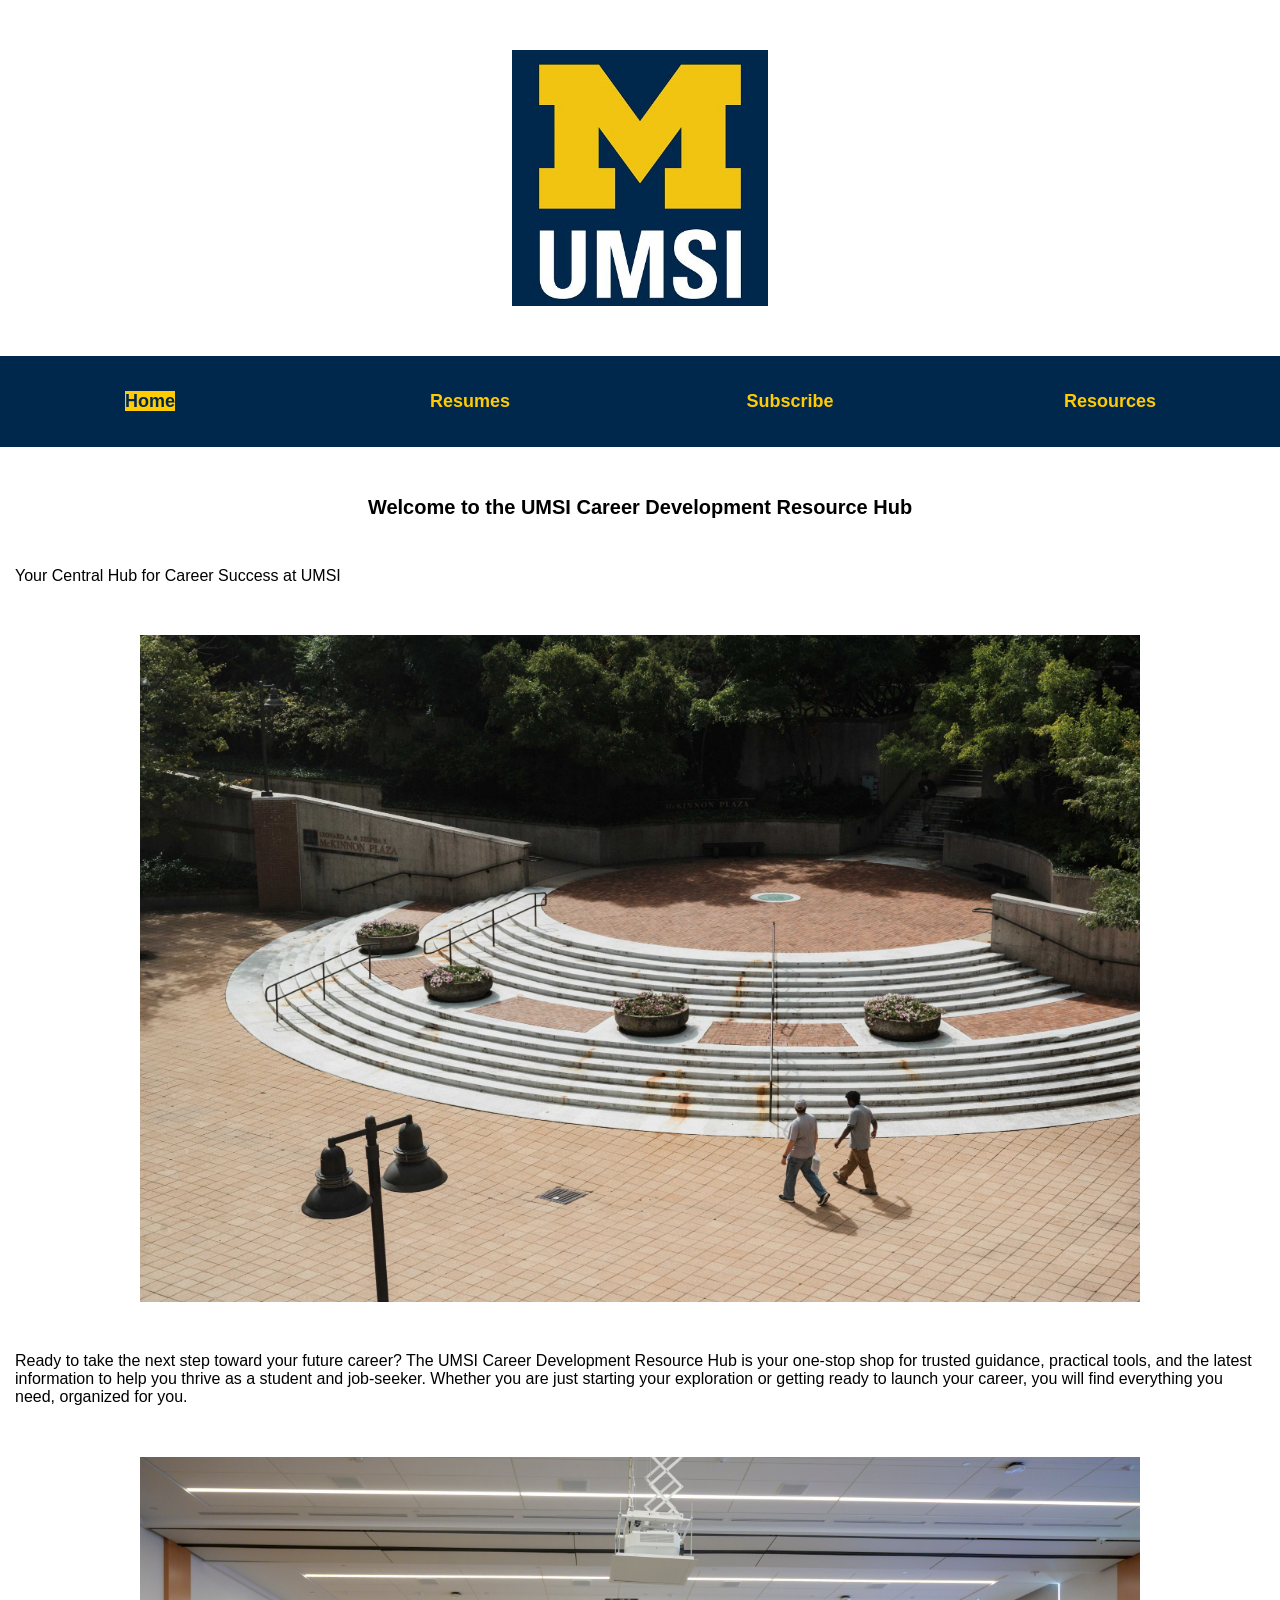
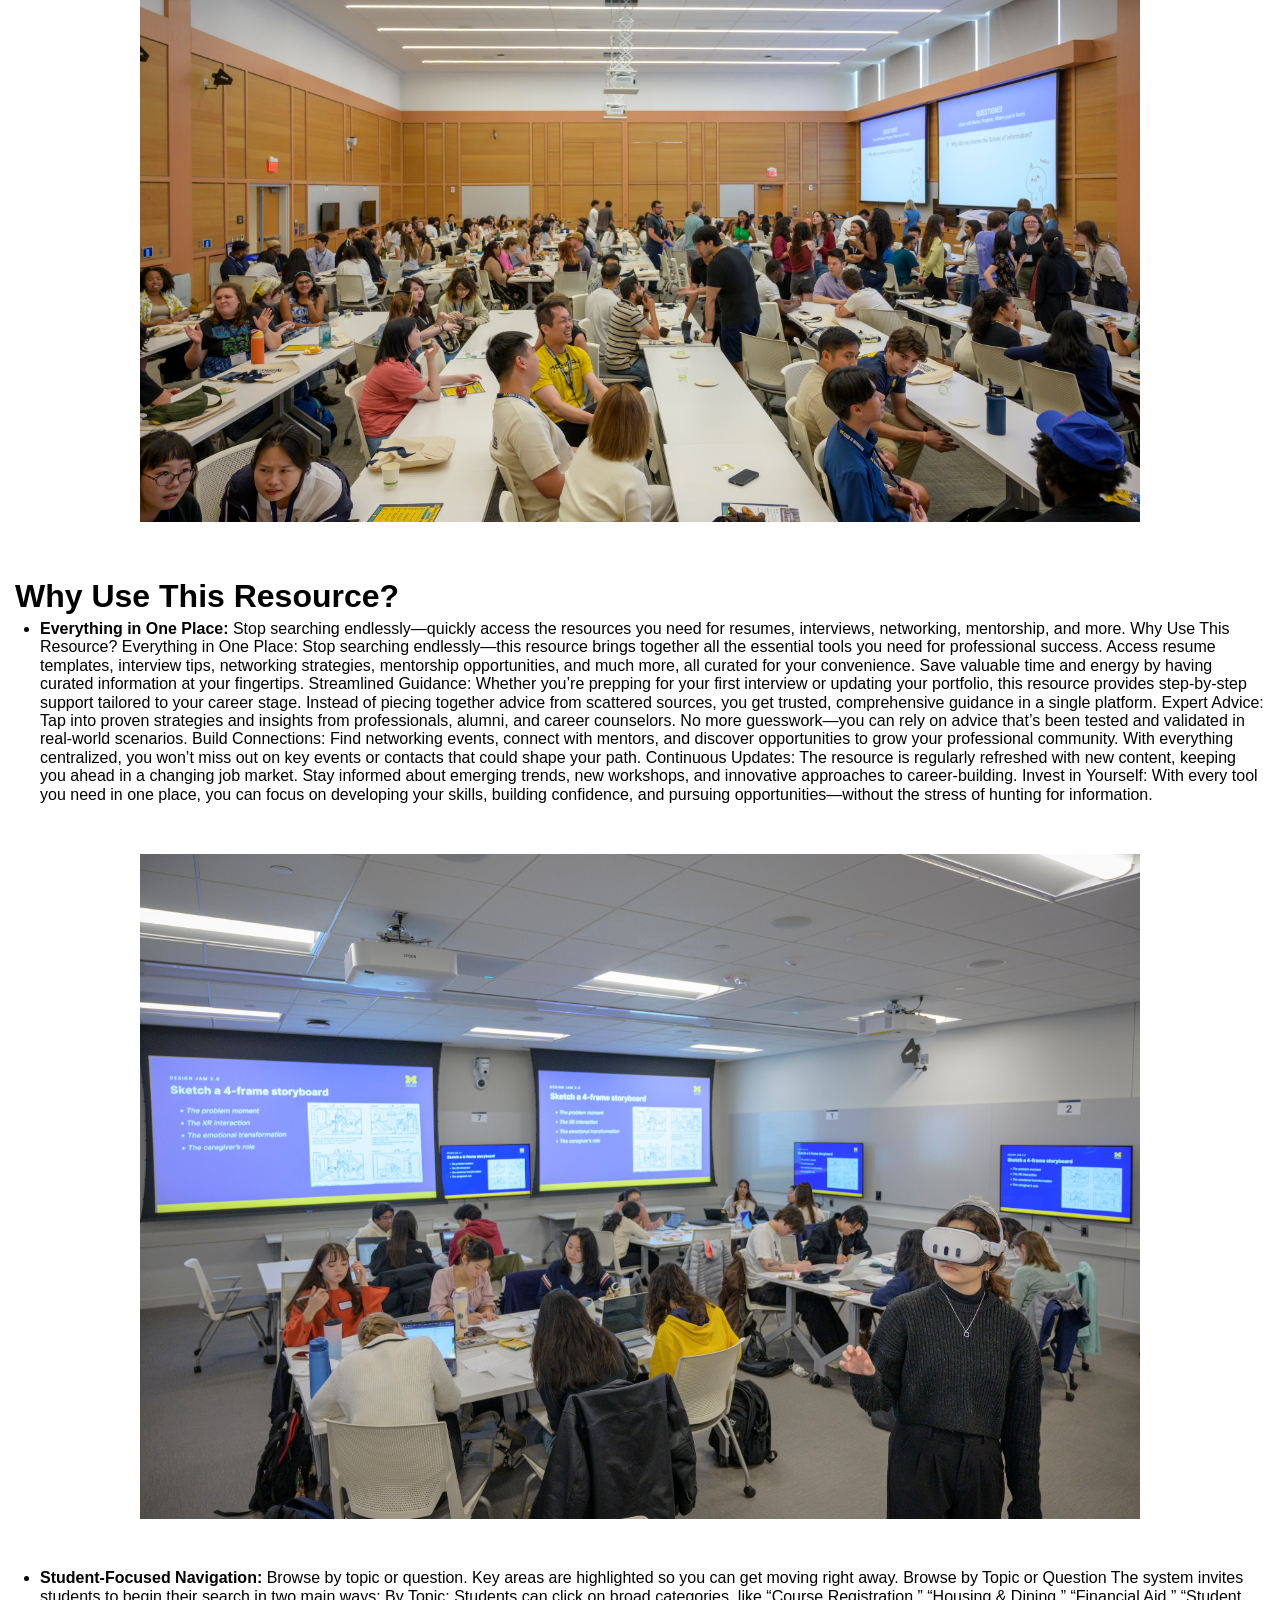
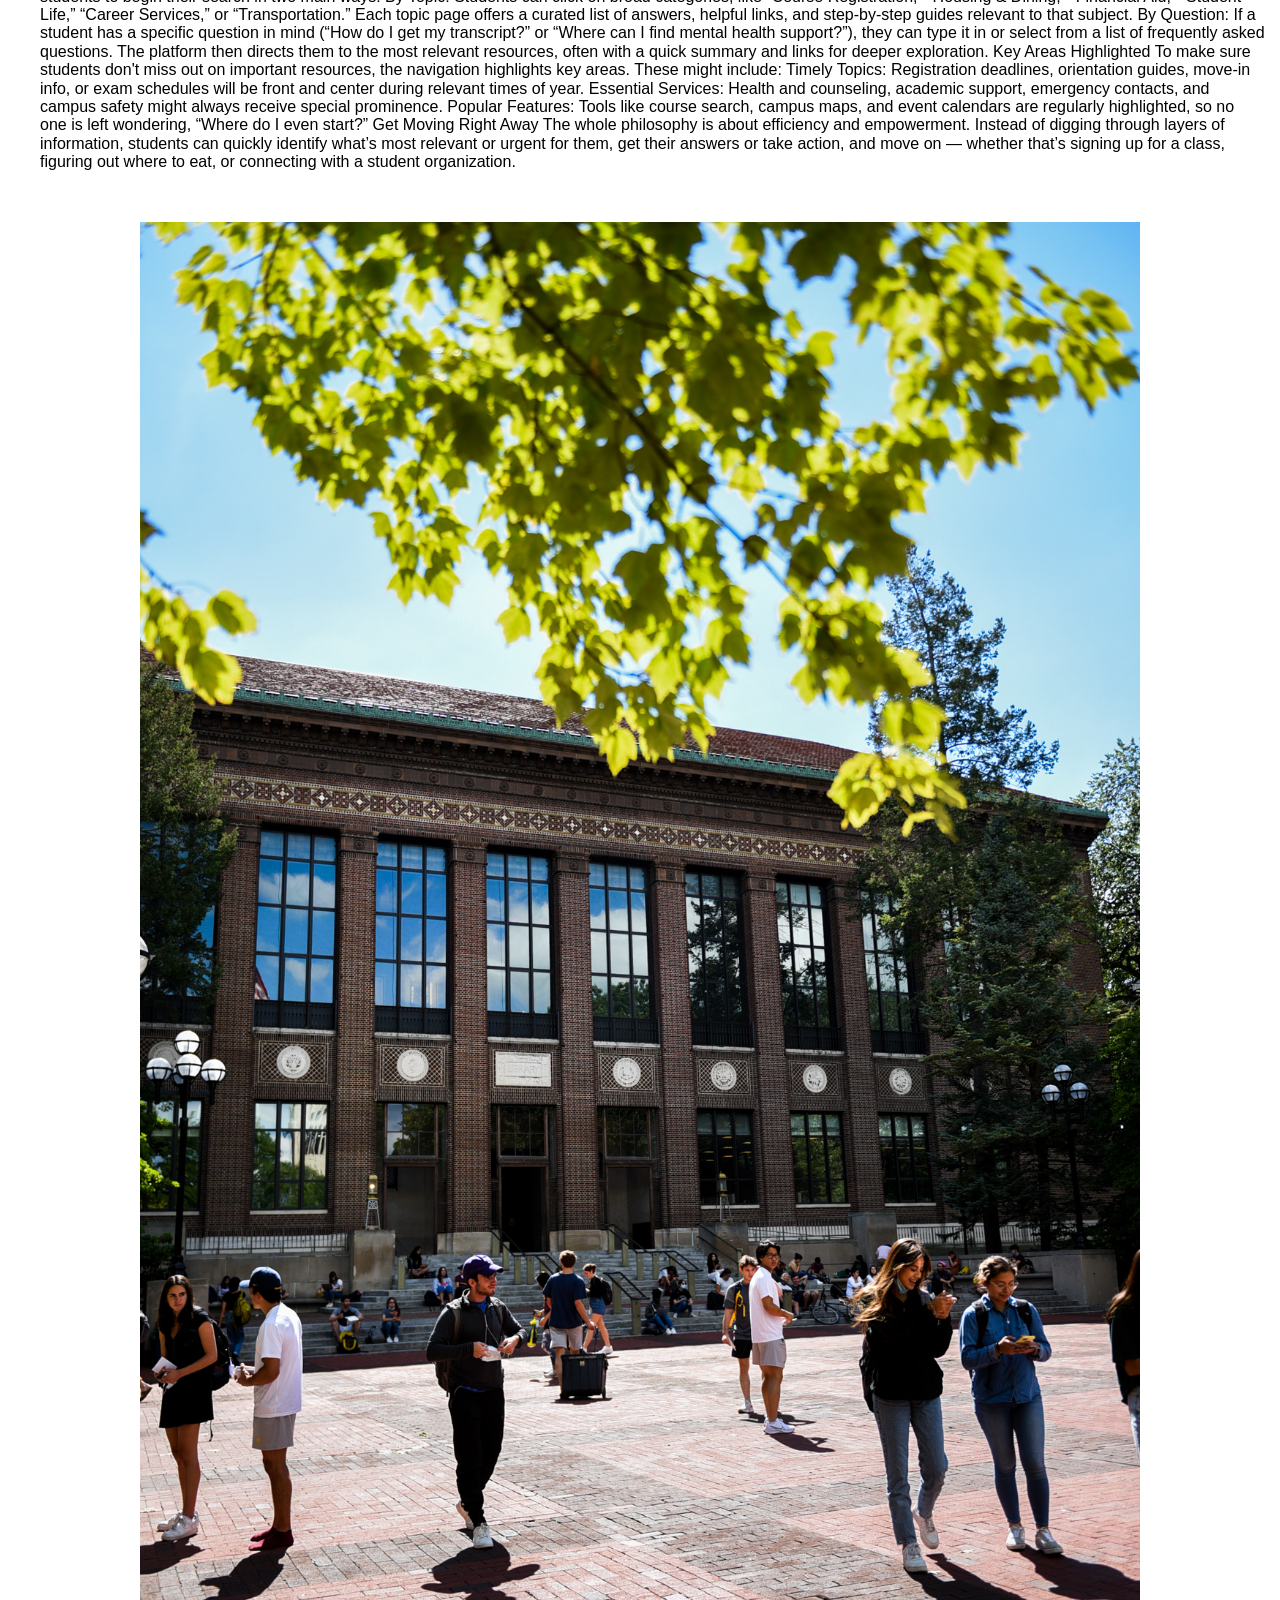
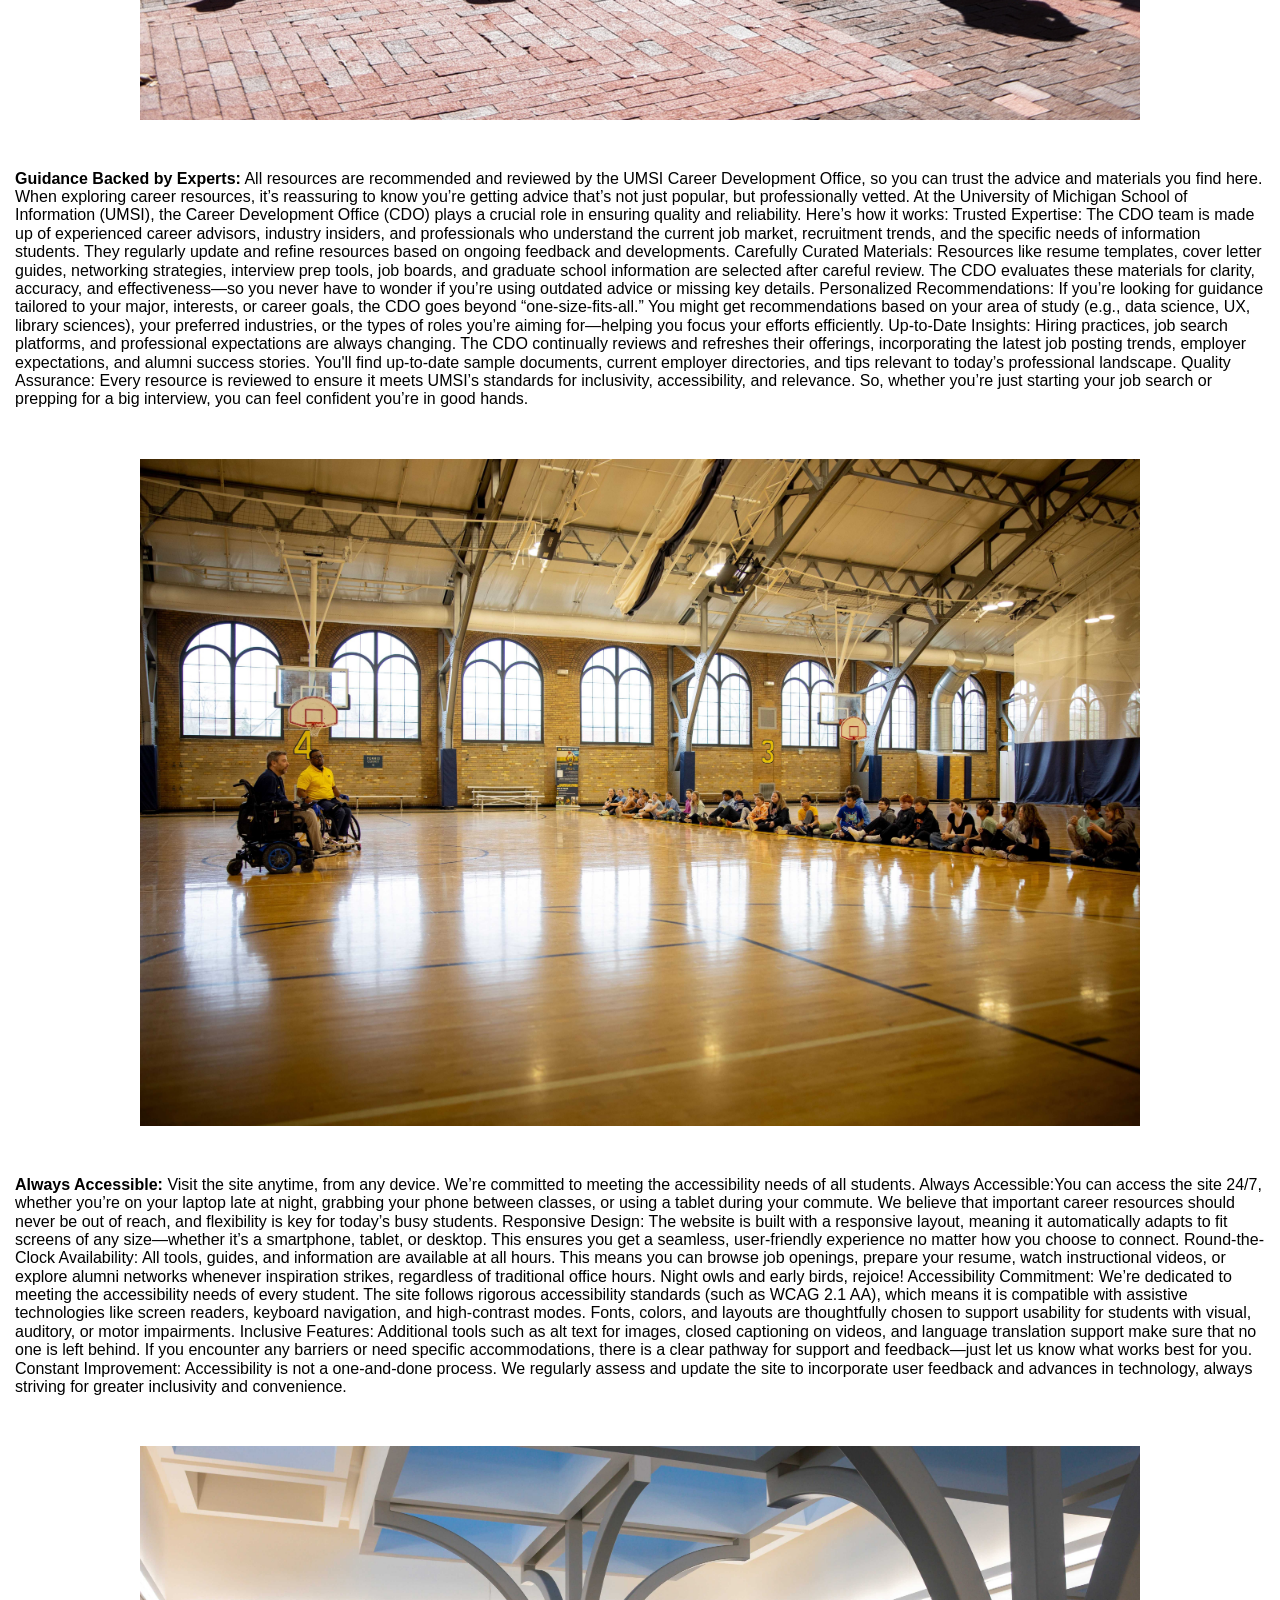
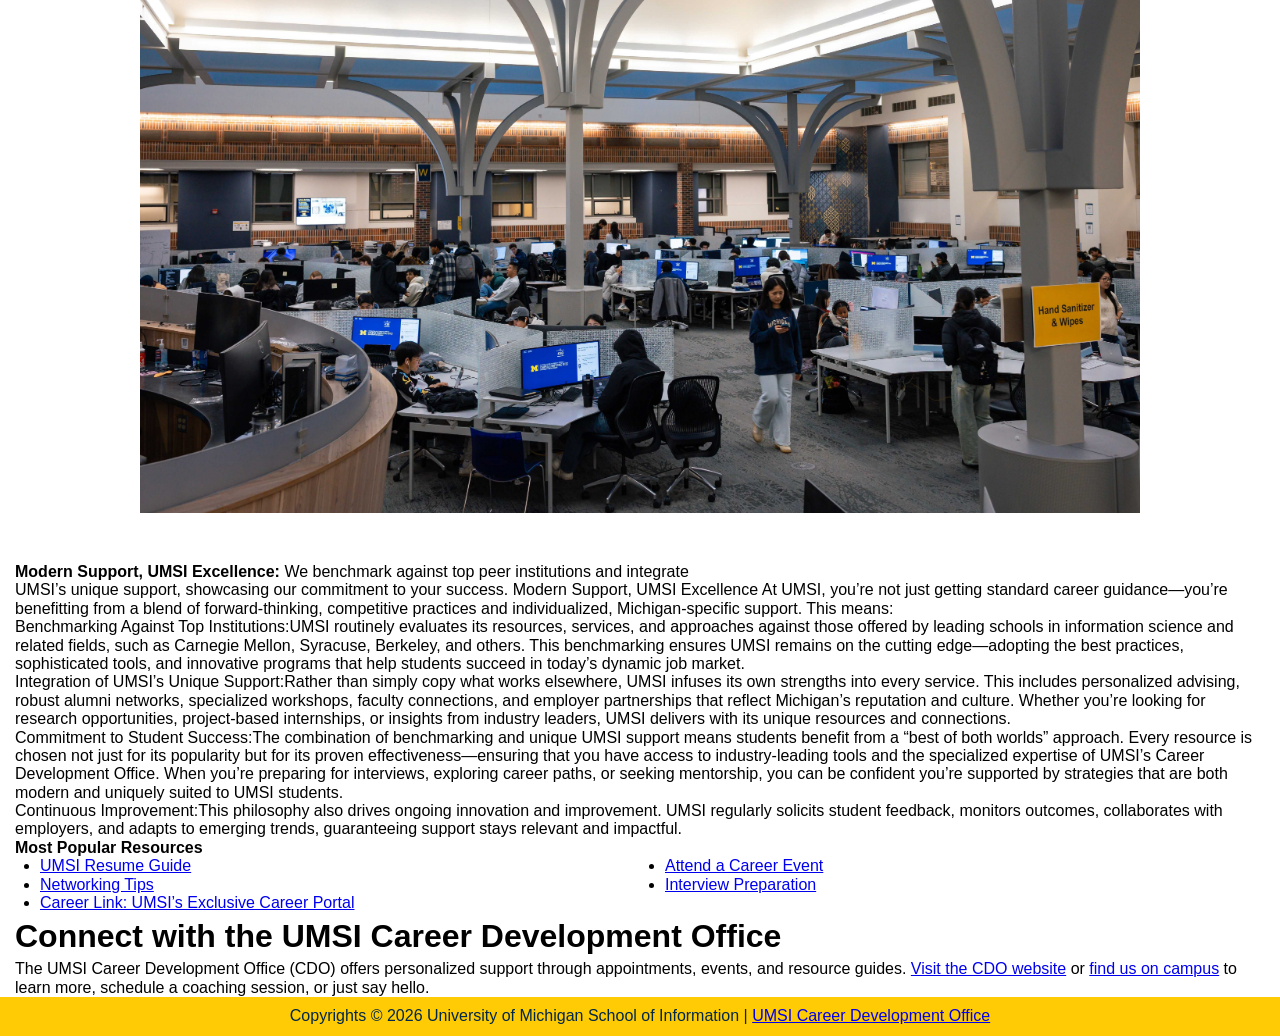
<file: index.html>
<!DOCTYPE html>
<html lang="en">

<head>
  <meta charset="UTF-8">
  <meta name="viewport" content="width=device-width, initial-scale=1.0">
  <link rel="stylesheet" href="css/html5reset.css">
  <link rel="stylesheet" href="css/starter_style.css">
  <link rel="stylesheet" href="css/style.css">
  <title>MSI Career Development Resource Hub</title>
</head>

<body>
<script>
  //script.js
document.addEventListener('DOMContentLoaded',
    function () {
        const navItems = document
            .querySelectorAll('.nav-item');

        navItems.forEach(item => {
            item.addEventListener('click',
                function () {
                    navItems.forEach(navItem => navItem
                        .classList.remove('active'));
                    this.classList.add('active');
                });
        });
    });
    </script>
  <a href="#content" class="skip">Skip to Main Content</a>
  <header>

    <img src="images/UMSI_signature_vertical_informal_solidblue.jpg" alt="UMSI Logo">
    <nav>
      <ul>
        <li><a href="index.html"class="active">Home</a></li>
        <li><a href="resume.html">Resumes</a></li>
        <li><a href= "addition.html">Subscribe</a></li>
        <li><a href= "resources.html">Resources</a></li>

      </ul>
    </nav>

    <h1>Welcome to the UMSI Career Development Resource Hub</h1>

  </header>
<main>
    <div id="content">
      <section>
        <p>Your Central Hub for Career Success at UMSI <img src="images/FLINT_First Day of Class_0017.jpg"
            alt="UMSI Logo"></p>
        <p>
          Ready to take the next step toward your future career? The UMSI Career Development Resource Hub is your
          one-stop shop for trusted guidance, practical tools, and the latest information to help you thrive as a
          student and job-seeker. Whether you are just starting your exploration or getting ready to launch your career,
          you will find everything you need, organized for you.
        </p>

      </section>
 
  </div>

    <img src="images/UMSI_MastersOrientation_081825_02.jpg" alt="photo of students at orientation">
    <section>
      <h2>Why Use This Resource?</h2>
      <ul>
        <li><strong>Everything in One Place:</strong> Stop searching endlessly—quickly access the resources you need for
          resumes, interviews, networking, mentorship, and more.

          <!-- Text below here was generated with UM GPT -->
          Why Use This Resource?
          Everything in One Place: Stop searching endlessly—this resource brings together all the essential tools you
          need for professional success. Access resume templates, interview tips, networking strategies, mentorship
          opportunities, and much more, all curated for your convenience. Save valuable time and energy by having
          curated information at your fingertips.
          Streamlined Guidance: Whether you’re prepping for your first interview or updating your portfolio, this
          resource provides step-by-step support tailored to your career stage. Instead of piecing together advice from
          scattered sources, you get trusted, comprehensive guidance in a single platform.
          Expert Advice: Tap into proven strategies and insights from professionals, alumni, and career counselors. No
          more guesswork—you can rely on advice that’s been tested and validated in real-world scenarios.
          Build Connections: Find networking events, connect with mentors, and discover opportunities to grow your
          professional community. With everything centralized, you won’t miss out on key events or contacts that could
          shape your path.
          Continuous Updates: The resource is regularly refreshed with new content, keeping you ahead in a changing job
          market. Stay informed about emerging trends, new workshops, and innovative approaches to career-building.
          Invest in Yourself: With every tool you need in one place, you can focus on developing your skills, building
          confidence, and pursuing opportunities—without the stress of hunting for information.
        </li>
  </div>
  </section>

  <section>
    <div class="student" id="studentid">
      <img src="images/UMSI_DesignJam_MixelStudio_11052025_06.jpg" alt="Students working together in teams">
      <ul>
      <li><strong>Student-Focused Navigation:</strong> Browse by topic or question. Key areas are highlighted so you can
        get moving right away.
        <!-- Text below here was generated with UM GPT -->
        Browse by Topic or Question
        The system invites students to begin their search in two main ways:

        By Topic: Students can click on broad categories, like “Course Registration,” “Housing & Dining,” “Financial
        Aid,” “Student Life,” “Career Services,” or “Transportation.” Each topic page offers a curated list of answers,
        helpful links, and step-by-step guides relevant to that subject.
        By Question: If a student has a specific question in mind (“How do I get my transcript?” or “Where can I find
        mental health support?”), they can type it in or select from a list of frequently asked questions. The platform
        then directs them to the most relevant resources, often with a quick summary and links for deeper exploration.

        Key Areas Highlighted
        To make sure students don't miss out on important resources, the navigation highlights key areas. These might
        include:

        Timely Topics: Registration deadlines, orientation guides, move-in info, or exam schedules will be front and
        center during relevant times of year.
        Essential Services: Health and counseling, academic support, emergency contacts, and campus safety might always
        receive special prominence.
        Popular Features: Tools like course search, campus maps, and event calendars are regularly highlighted, so no
        one is left wondering, “Where do I even start?”

        Get Moving Right Away
        The whole philosophy is about efficiency and empowerment. Instead of digging through layers of information,
        students can quickly identify what’s most relevant or urgent for them, get their answers or take action, and
        move on — whether that’s signing up for a class, figuring out where to eat, or connecting with a student
        organization.
      </li>
</uL>
    </div>
  </section>

  <section>
    <div class="guidance" id="guidancebacked">

      <img src="images/UMSI_Campus_09162021_006.JPG" alt="Students standing outside a lecture building">


     <p><strong>Guidance Backed by Experts:</strong> All resources are recommended and reviewed by the UMSI Career
      Development Office, so you can trust the advice and materials you find here.

      <!-- Text below here was generated with UM GPT -->
      When exploring career resources, it’s reassuring to know you’re getting advice that’s not just popular, but
      professionally vetted. At the University of Michigan School of Information (UMSI), the Career Development Office
      (CDO) plays a crucial role in ensuring quality and reliability. Here’s how it works:

      Trusted Expertise: The CDO team is made up of experienced career advisors, industry insiders, and professionals
      who understand the current job market, recruitment trends, and the specific needs of information students. They
      regularly update and refine resources based on ongoing feedback and developments.

      Carefully Curated Materials: Resources like resume templates, cover letter guides, networking strategies,
      interview prep tools, job boards, and graduate school information are selected after careful review. The CDO
      evaluates these materials for clarity, accuracy, and effectiveness—so you never have to wonder if you’re using
      outdated advice or missing key details.

      Personalized Recommendations: If you’re looking for guidance tailored to your major, interests, or career goals,
      the CDO goes beyond “one-size-fits-all.” You might get recommendations based on your area of study (e.g., data
      science, UX, library sciences), your preferred industries, or the types of roles you’re aiming for—helping you
      focus your efforts efficiently.

      Up-to-Date Insights: Hiring practices, job search platforms, and professional expectations are always changing.
      The CDO continually reviews and refreshes their offerings, incorporating the latest job posting trends, employer
      expectations, and alumni success stories. You'll find up-to-date sample documents, current employer directories,
      and tips relevant to today’s professional landscape.

      Quality Assurance: Every resource is reviewed to ensure it meets UMSI’s standards for inclusivity, accessibility,
      and relevance. So, whether you’re just starting your job search or prepping for a big interview, you can feel
      confident you’re in good hands.
      </p>
    </div>
  </section>

  <section>
    <div class="always" id="alwaysaccesible">
      <img src="images/OUD_ASIRI_2025_0089.jpg" alt="Michigan staff in wheel chair giving a talk">
      <p><strong>Always Accessible:</strong> Visit the site anytime, from any device. We’re committed to meeting the
        accessibility needs of all students.
      <!-- Text below here was generated with UM GPT -->

      Always Accessible:You can access the site 24/7, whether you’re on your laptop late at night, grabbing your phone
      between classes, or using a tablet during your commute. We believe that important career resources should never be
      out of reach, and flexibility is key for today’s busy students.

      Responsive Design: The website is built with a responsive layout, meaning it automatically adapts to fit screens
      of any size—whether it’s a smartphone, tablet, or desktop. This ensures you get a seamless, user-friendly
      experience no matter how you choose to connect.

      Round-the-Clock Availability: All tools, guides, and information are available at all hours. This means you can
      browse job openings, prepare your resume, watch instructional videos, or explore alumni networks whenever
      inspiration strikes, regardless of traditional office hours. Night owls and early birds, rejoice!

      Accessibility Commitment: We’re dedicated to meeting the accessibility needs of every student. The site follows
      rigorous accessibility standards (such as WCAG 2.1 AA), which means it is compatible with assistive technologies
      like screen readers, keyboard navigation, and high-contrast modes. Fonts, colors, and layouts are thoughtfully
      chosen to support usability for students with visual, auditory, or motor impairments.

      Inclusive Features: Additional tools such as alt text for images, closed captioning on videos, and language
      translation support make sure that no one is left behind. If you encounter any barriers or need specific
      accommodations, there is a clear pathway for support and feedback—just let us know what works best for you.

      Constant Improvement: Accessibility is not a one-and-done process. We regularly assess and update the site to
      incorporate user feedback and advances in technology, always striving for greater inclusivity and convenience.
    </p>
    </div>
  </section>

  <section>
    <div class="modern" id="modernsupport">
      <img src="images/MCOMMONS-SnowyCampusScenes-099.jpg"
        alt="Modern looking hall with students at large monitors working">
      <p><strong>Modern Support, UMSI Excellence:</strong> We benchmark against top peer institutions and integrate</p>
        UMSI’s unique support, showcasing our commitment to your success.
      <!-- Text below here was generated with UM GPT -->
      Modern Support, UMSI Excellence
      At UMSI, you’re not just getting standard career guidance—you’re benefitting from a blend of forward-thinking,
      competitive practices and individualized, Michigan-specific support. This means:

      <p>Benchmarking Against Top Institutions:UMSI routinely evaluates its resources, services, and approaches against
        those offered by leading schools in information science and related fields, such as Carnegie Mellon, Syracuse,
        Berkeley, and others. This benchmarking ensures UMSI remains on the cutting edge—adopting the best practices,
        sophisticated tools, and innovative programs that help students succeed in today’s dynamic job market.</p>

      <p>Integration of UMSI’s Unique Support:Rather than simply copy what works elsewhere, UMSI infuses its own
        strengths into every service. This includes personalized advising, robust alumni networks, specialized
        workshops, faculty connections, and employer partnerships that reflect Michigan’s reputation and culture.
        Whether you’re looking for research opportunities, project-based internships, or insights from industry leaders,
        UMSI delivers with its unique resources and connections.</p>

      <div class="modern2">
        <p>Commitment to Student Success:The combination of benchmarking and unique UMSI support means students benefit
          from a “best of both worlds” approach. Every resource is chosen not just for its popularity but for its proven
          effectiveness—ensuring that you have access to industry-leading tools and the specialized expertise of UMSI’s
          Career Development Office. When you’re preparing for interviews, exploring career paths, or seeking
          mentorship, you can be confident you’re supported by strategies that are both modern and uniquely suited to
          UMSI students.</p>
      </div>

      Continuous Improvement:This philosophy also drives ongoing innovation and improvement. UMSI regularly solicits
      student feedback, monitors outcomes, collaborates with employers, and adapts to emerging trends, guaranteeing
      support stays relevant and impactful.
    </div>
    </ul>
  </section>
  </div>


  <section>
    <div class="popular">
      <h3>Most Popular Resources</h3>
      <ul>
        <li><a href="https://docs.google.com/document/d/1_1GfDJyVGIgE82MZjVhuWT_aB_2Hcj1NN62FUCXoR_o/edit?tab=t.0"
            target="_blank">UMSI Resume Guide</a></li>
        <li><a href="https://umich.instructure.com/courses/137916/pages/attend-an-event" target="_blank">Attend a Career
            Event</a></li>
        <li><a href="https://docs.google.com/document/d/18HMt79BU8ovGf9z7_P7No5tuwUS6qHNW5u0sgrepLtE/edit?tab=t.0"
            target="_blank">Networking Tips</a></li>
        <li><a
            href="https://docs.google.com/presentation/d/15n-XqsFEntdbkZz89K-ohf7Or1NnCt5CQNDG-6fh2a0/edit?usp=sharing"
            target="_blank">Interview Preparation</a></li>
        <li><a href="https://si-umich.12twenty.com/Login" target="_blank">Career Link: UMSI’s Exclusive Career
            Portal</a></li>
      </ul>
    </div>
  </section>
  <section>
    <div class="connect">
      <h2>Connect with the UMSI Career Development Office</h2>
      <p>
        The UMSI Career Development Office (CDO) offers personalized support through appointments, events, and resource
        guides. <a href="https://umich.instructure.com/courses/137916" target="_blank">Visit the CDO website</a> or <a
          href="https://www.si.umich.edu/about-umsi/getting-umsi" target="_blank">find us on campus</a> to learn more,
        schedule a coaching session, or just say hello.
      </p>
  </section>
  </div>

  <!-- Content taken & modified from UMGPT with the prompt, "Write me a webpage of intro content to help meet the following requirements - this is for the home page": and then pasted in the client objectives & project requirements"
        UMGPT. (2025). UMGPT ( GPT-4.1 August 25th version) [Large language model]. -->
  </main>
  <footer>
    <p>Copyrights © <span id="yearfooter"> </span> University of Michigan School of Information | <a href="https://umich.instructure.com/courses/137916">UMSI Career
        Development Office </a></p>
    <script>
      document.getElementById("yearfooter").innerHTML = new Date().getFullYear();
    </script>
  </footer>
</body>

</html>
</file>
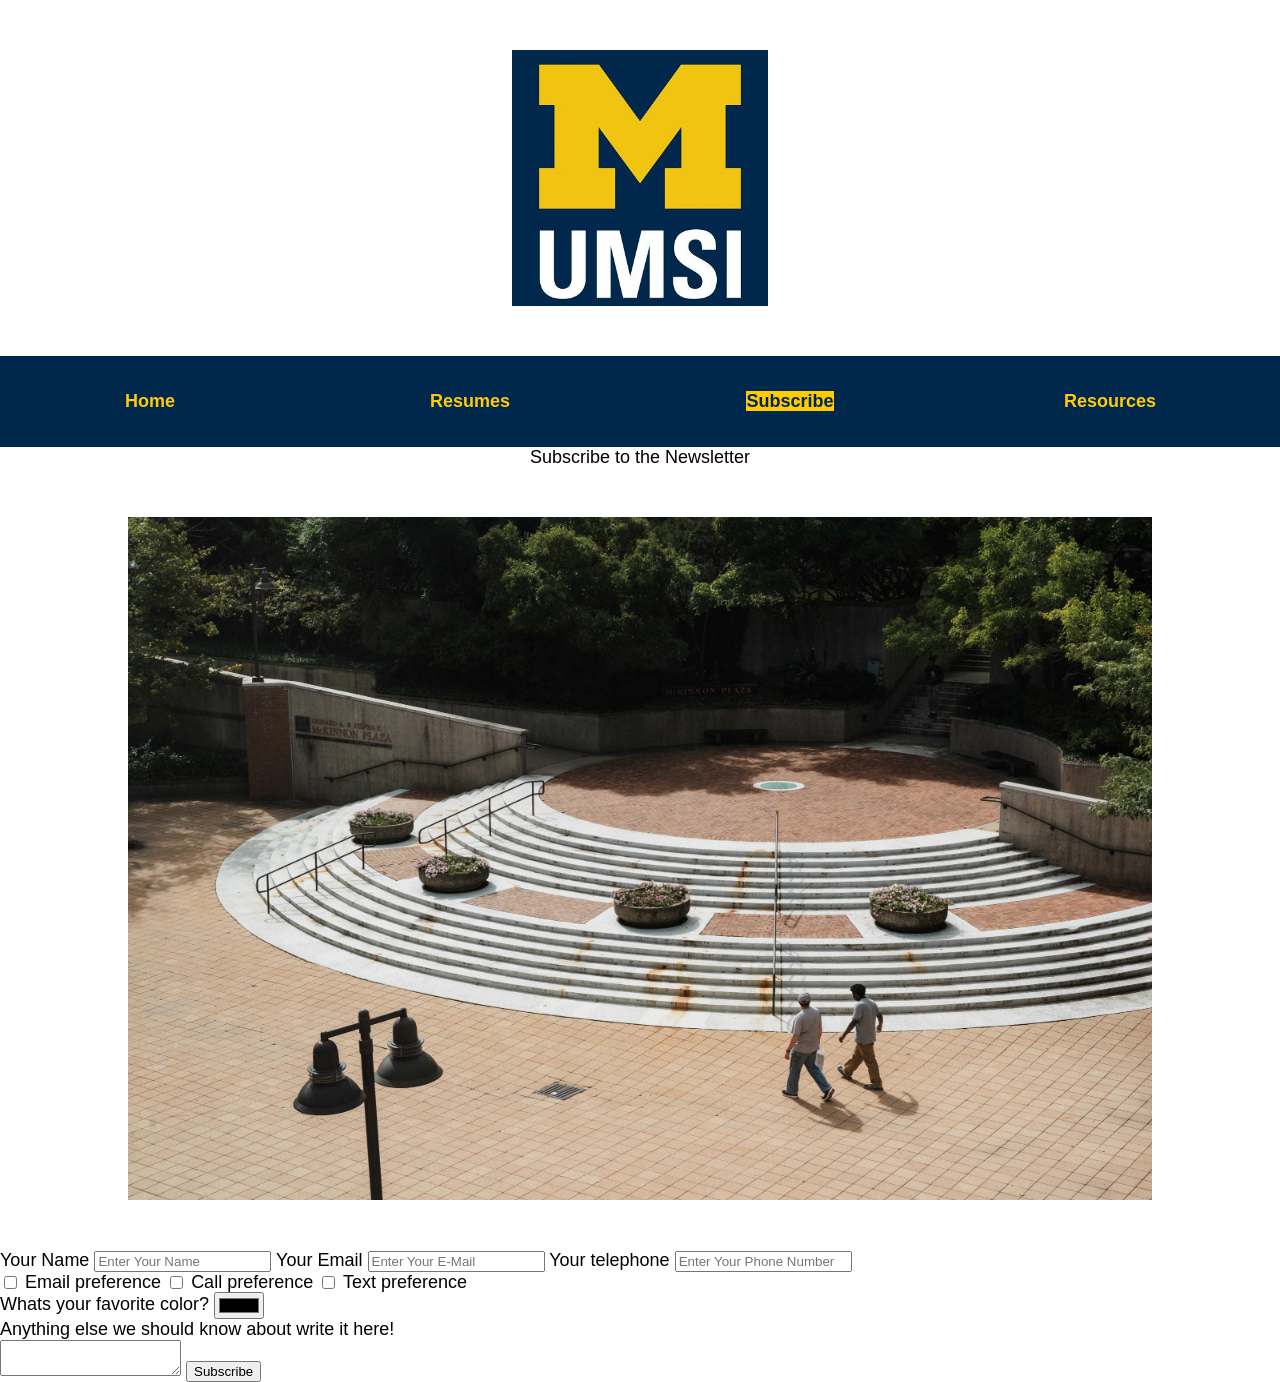
<file: addition.html>
<!DOCTYPE html>
<html lang="en">

<head>
  <meta charset="UTF-8">
  <meta name="viewport" content="width=device-width, initial-scale=1.0">
  <link rel="icon" href="imgs/email.png" />
  <link rel="stylesheet" href="css/html5reset.css">
  <link rel="stylesheet" href="css/starter_style.css">
  <link rel="stylesheet" href="css/style.css">

  <title>Subscribe to Newsletter</title>
</head>
<style>
  #instructions {
    height: 100px;
    width: 100px;
    background-color: orange;
    overflow: scroll;
  }
</style>

<body>
  <header>
    <img src="images/UMSI_signature_vertical_informal_solidblue.jpg" alt="UMSI Logo">
    <nav>
      <ul>
        <li><a href="index.html">Home</a></li>
        <li><a href="resume.html">Resumes</a></li>
        <li><a href="addition.html" class="active">Subscribe</a></li>
        <li><a href="resources.html">Resources</a></li>
      </ul>
    </nav>
  </header>
  <form action="https://formspree.io/f/mqeypybg" method="POST">

    <form>
      <fieldset>
        <img src="images/FLINT_First Day of Class_0017.jpg" alt="pizza">
        <legend>Subscribe to the Newsletter</legend>
        <label for="pineapple">Your Name</label>
        <input type="text" id="pineapple" placeholder="Enter Your Name">

        <label for="email"> Your Email</label>
        <input type="email" id="email" placeholder="Enter Your E-Mail" name="email">



        <label for="tel"> Your telephone</label>
        <input type="tel" id="telephone" placeholder="Enter Your Phone Number" name="telephone">

        <fieldset>

          <input type="checkbox">
          <label for="pineapple">Email preference</label>
          <!-- <input type="text" id = "pineapple" name="pineapple"> -->
          <input type="checkbox">
          <label for="pepperoni">Call preference</label>
          <input type="checkbox">
          <label for="mushroom">Text preference</label>
          <br>



          <label for=colorpicker>Whats your favorite color?</label>
          <input type="color" id="colorpicker" name="colorpicker">
        </fieldset>

        Anything else we should know about write it here!

        <br>
        <textarea></textarea>

        <!-- <input type="checkbox"> 
    Remember me -->

        <input type="submit" value="Subscribe">
      </fieldset>
    </form>
</body>

</html>
</file>
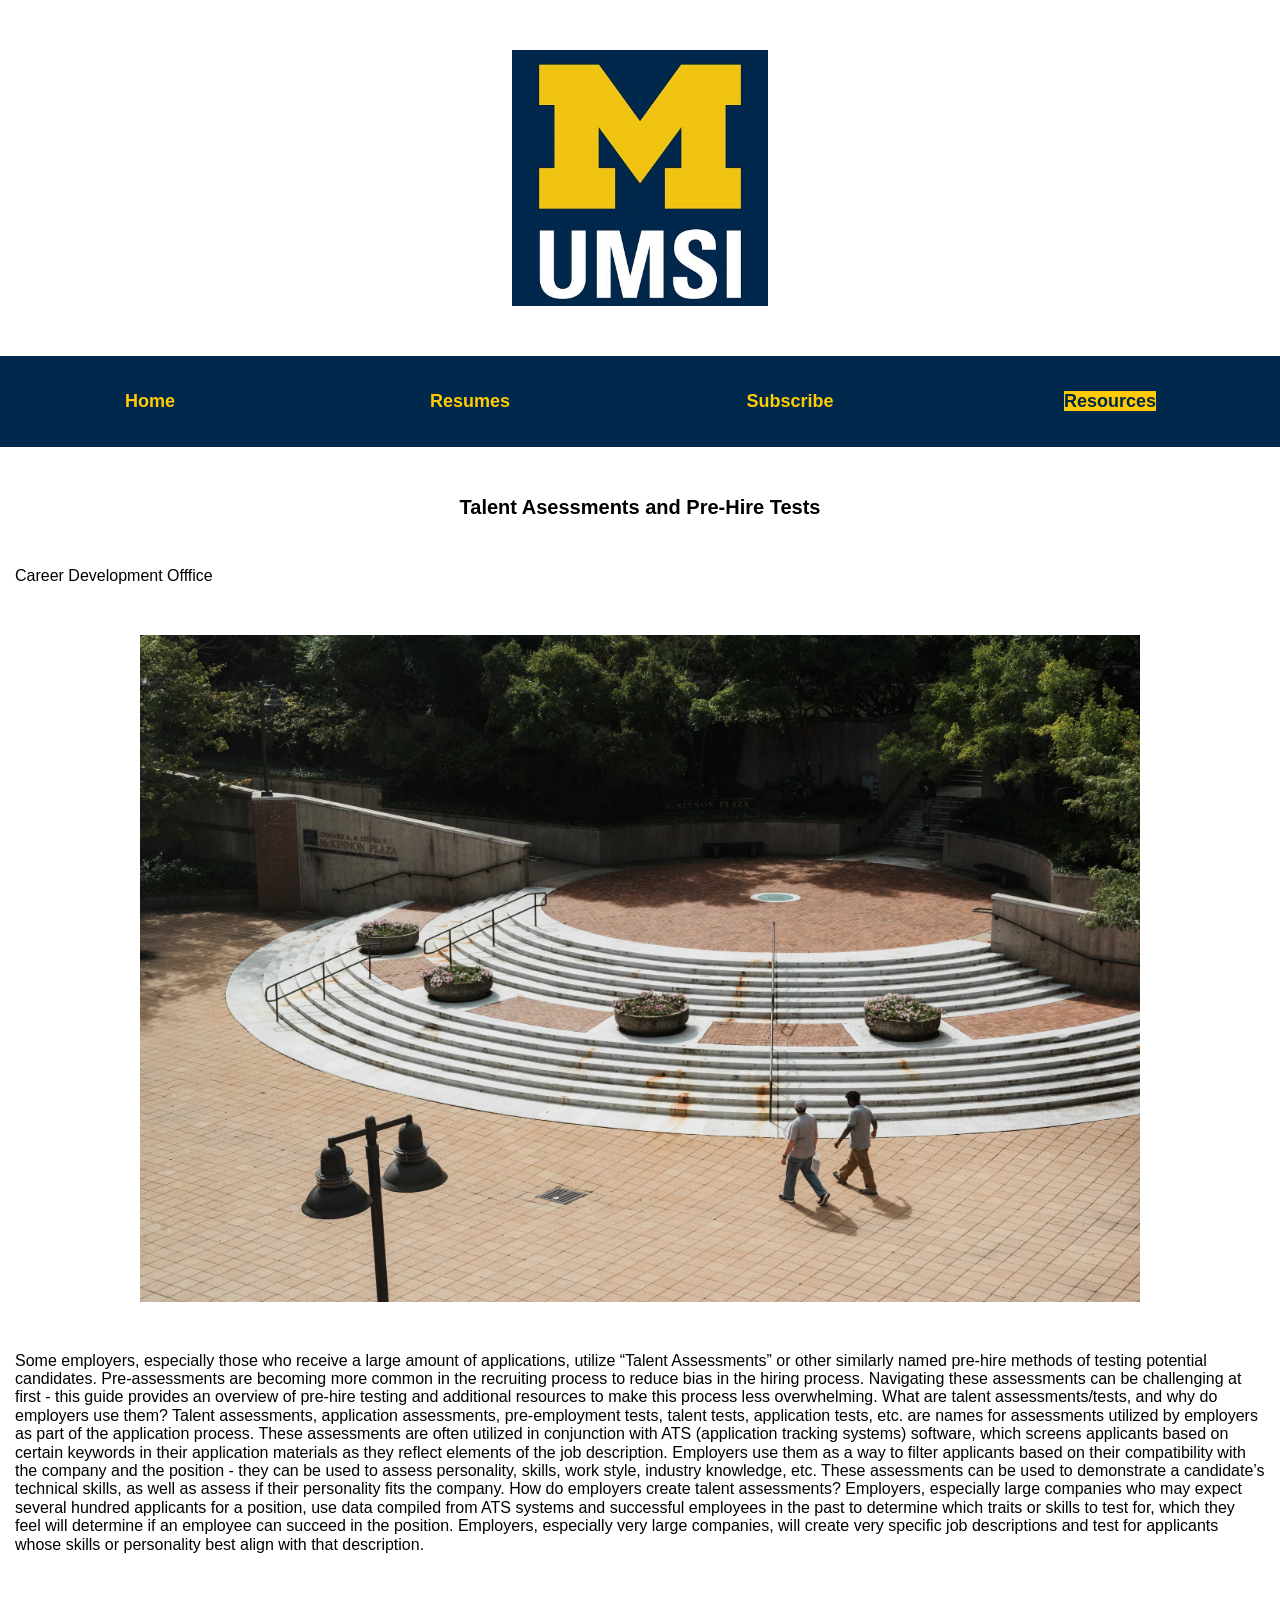
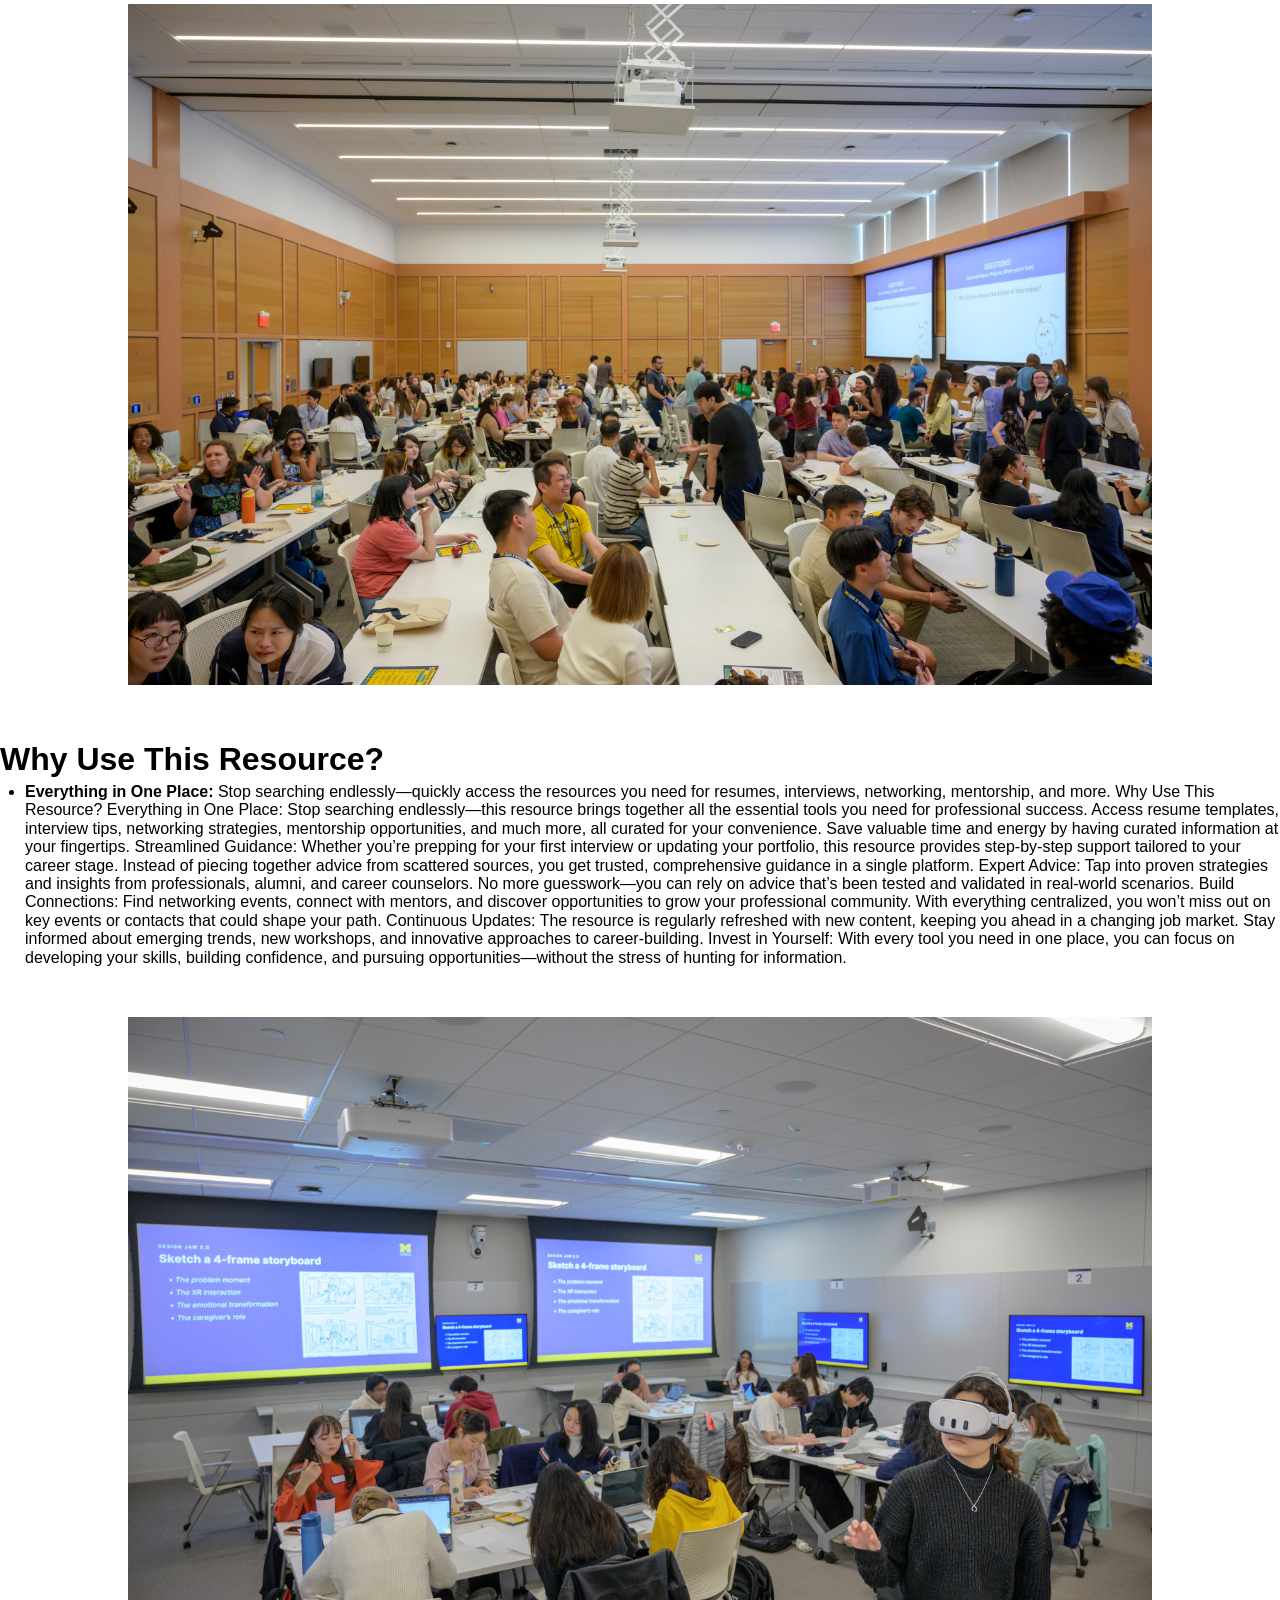
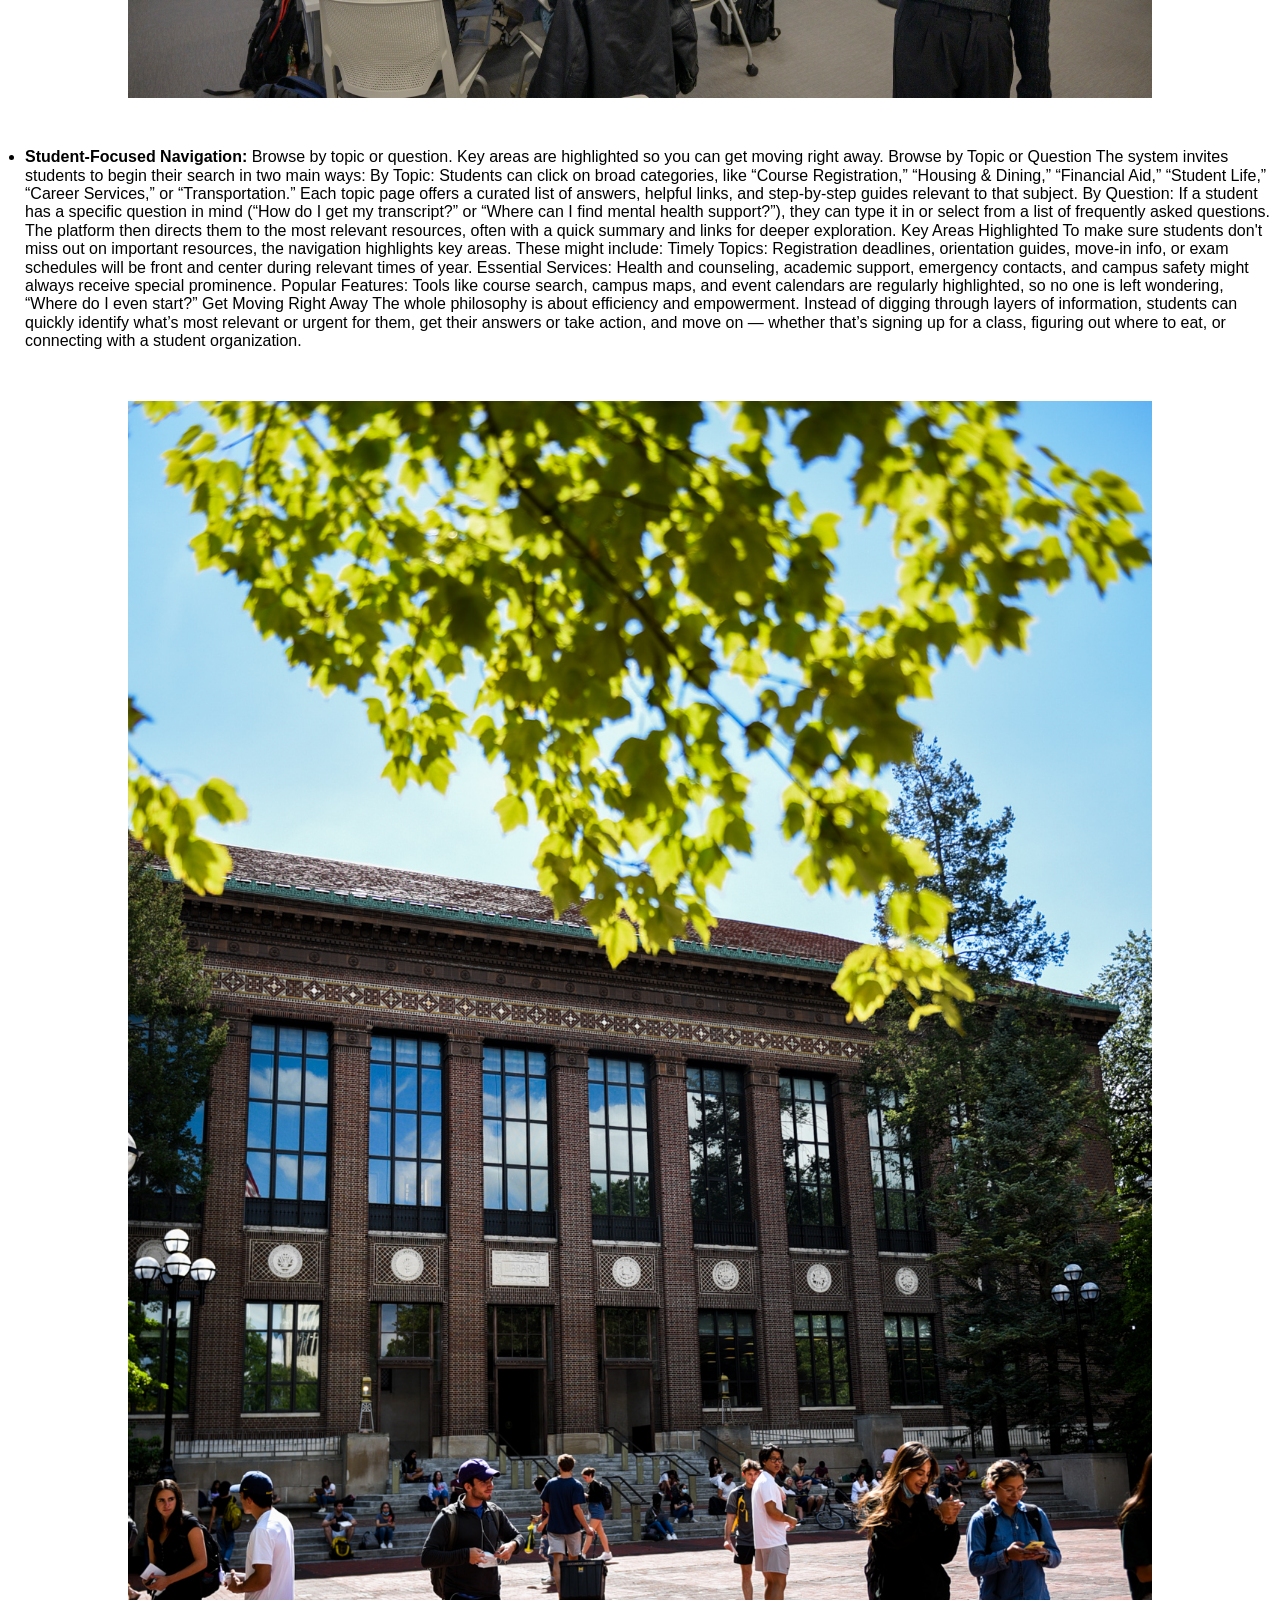
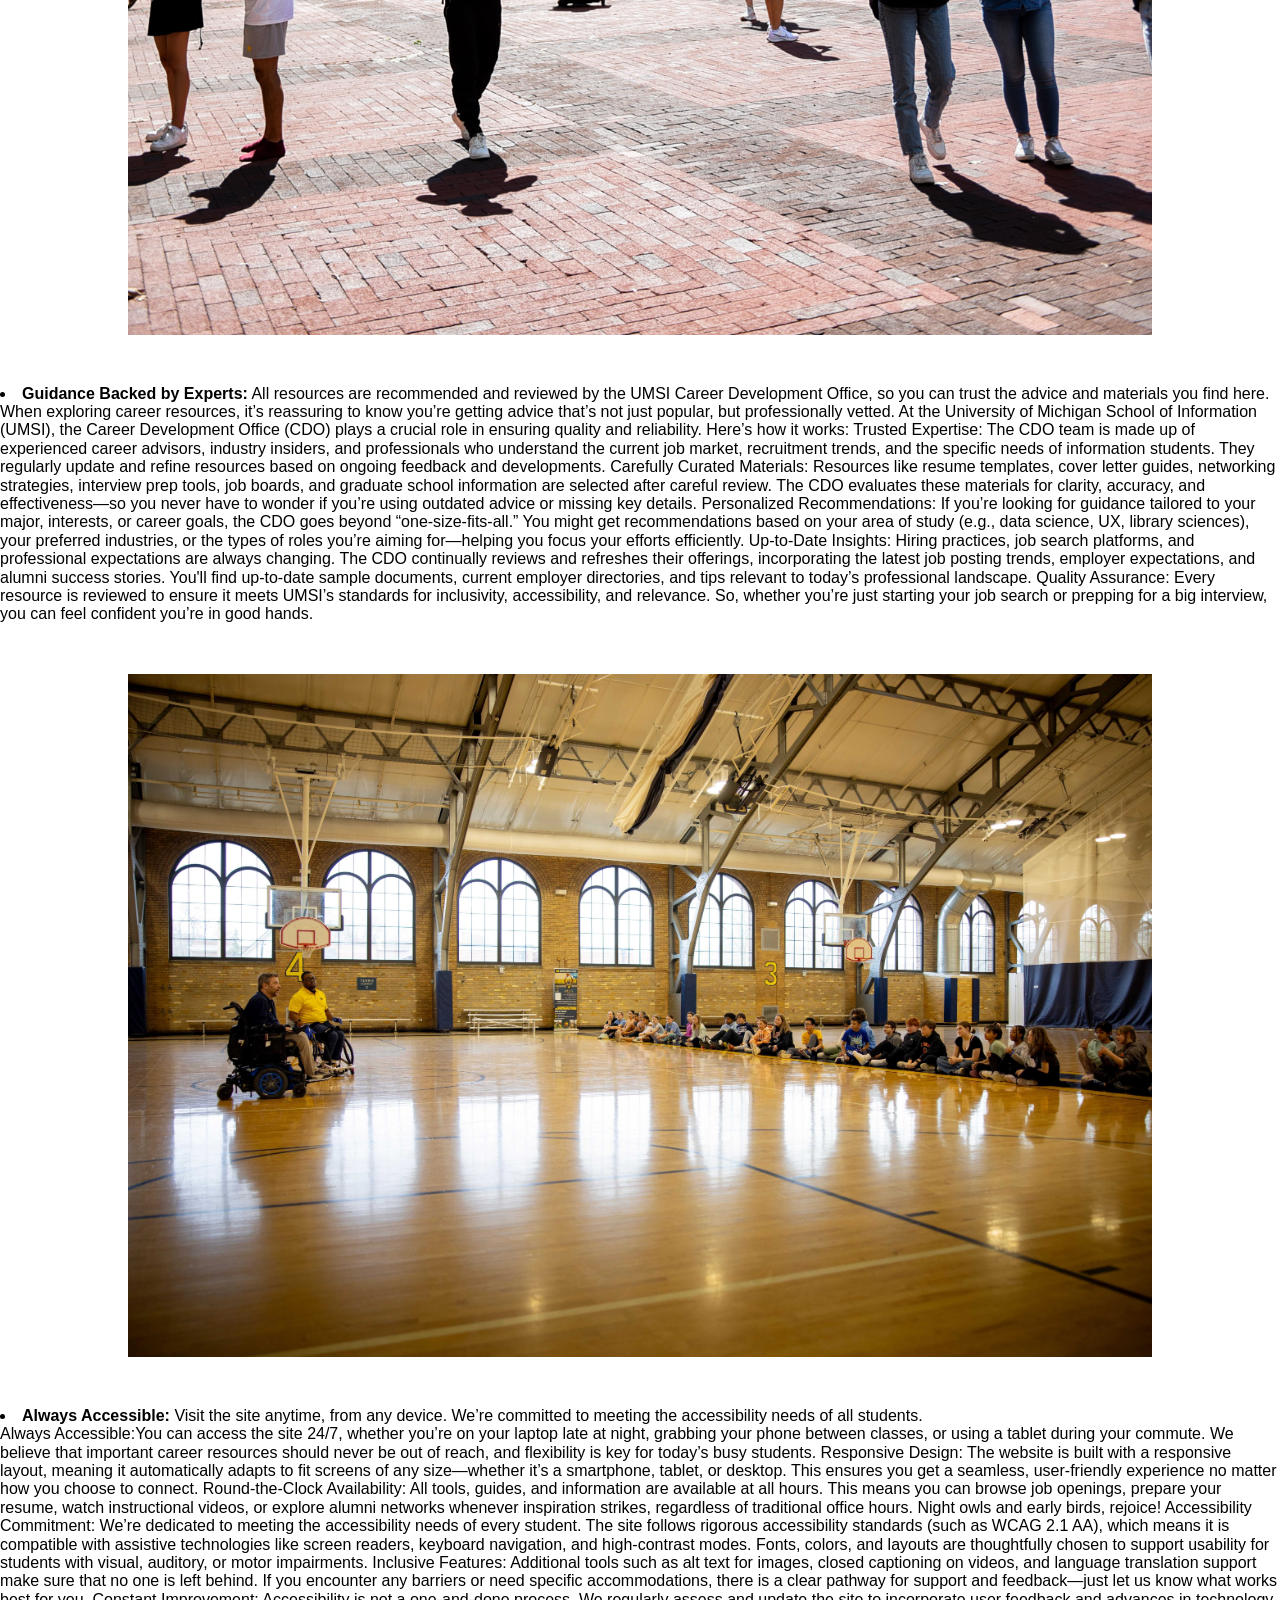
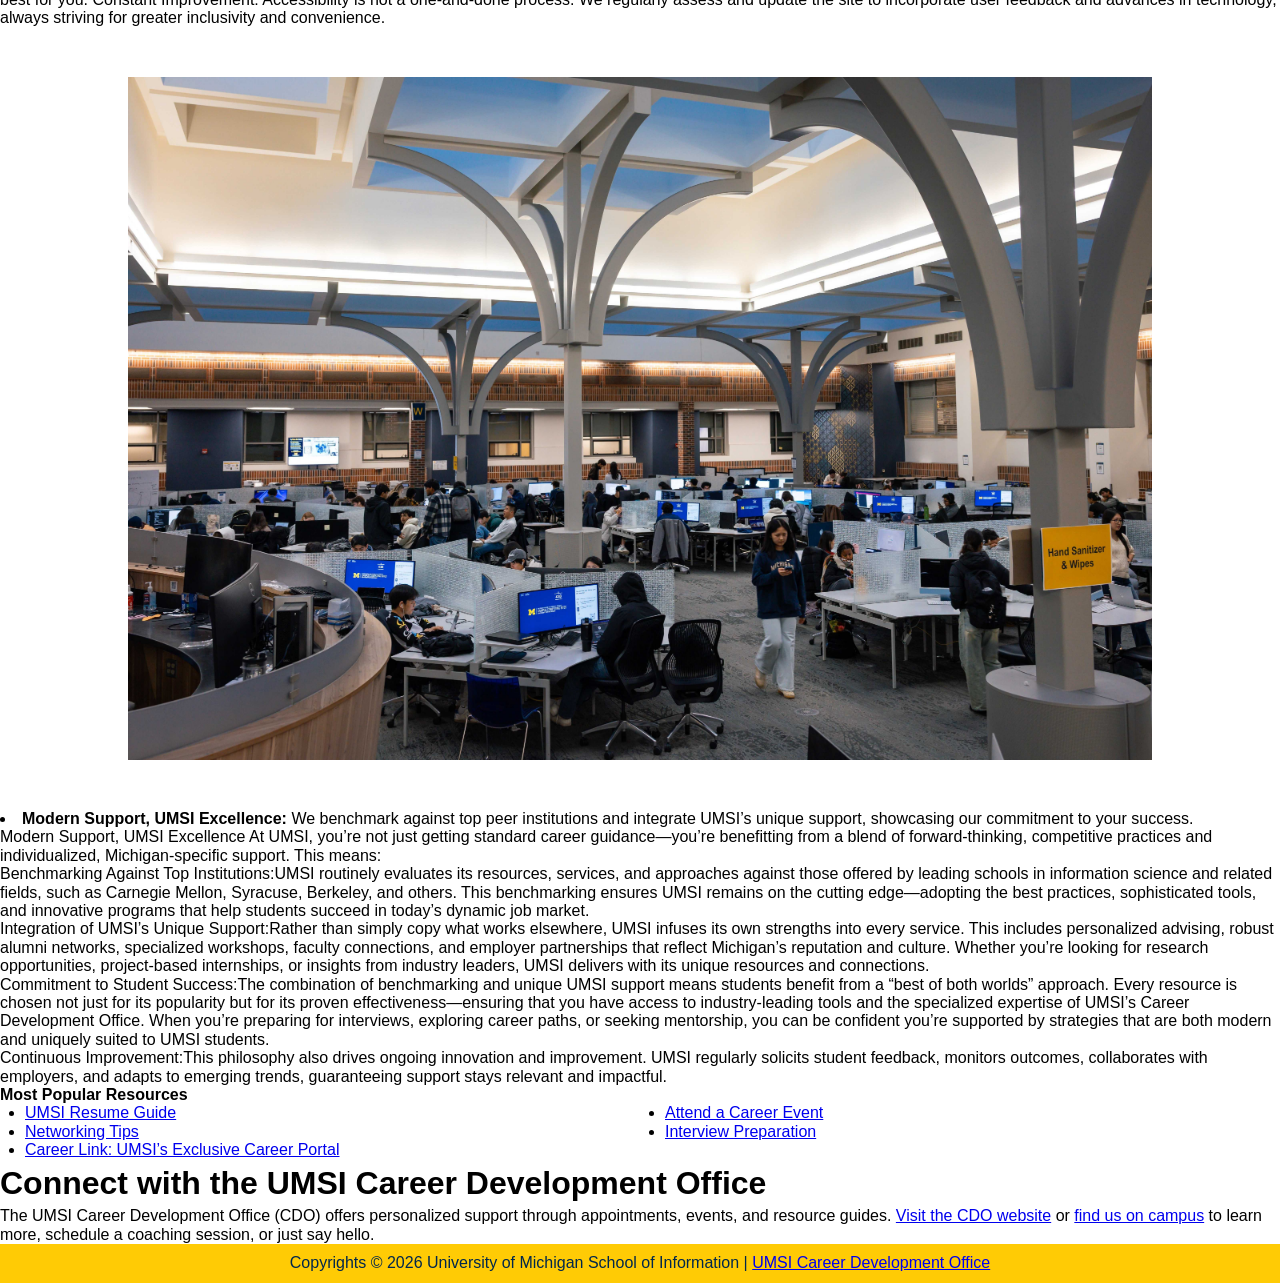
<file: resources.html>
<!DOCTYPE html>
<html lang="en">

<head>
  <meta charset="UTF-8">
  <meta name="viewport" content="width=device-width, initial-scale=1.0">
  <link rel="stylesheet" href="css/html5reset.css">
  <link rel="stylesheet" href="css/starter_style.css">
  <link rel="stylesheet" href="css/style.css">
  <title>More</title>
</head>

<body>
<script>
  //script.js
document.addEventListener('DOMContentLoaded',
    function () {
        const navItems = document
            .querySelectorAll('.nav-item');

        navItems.forEach(item => {
            item.addEventListener('click',
                function () {
                    navItems.forEach(navItem => navItem
                        .classList.remove('active'));
                    this.classList.add('active');
                });
        });
    });
    </script>
  <a href="#content" class="skip">Skip to Main Content</a>
  <header>

    <img src="images/UMSI_signature_vertical_informal_solidblue.jpg" alt="UMSI Logo">
    <nav>
      <ul>
        <li><a href="index.html">Home</a></li>
        <li><a href="resume.html">Resumes</a></li>
        <li><a href="addition.html">Subscribe</a></li>
        <li><a href="resources.html"class = "active">Resources</a></li>

      </ul>
    </nav>

    <h1>Talent Asessments and Pre-Hire Tests </h1>

  </header>
  <main>
    <div id="content">
      <section>
        <p>Career Development Offfice<img src="images/FLINT_First Day of Class_0017.jpg"
            alt="UMSI Logo"></p>
        <p>
          Some employers, especially those who receive a large amount of applications, utilize “Talent Assessments” or other similarly named pre-hire methods of testing potential candidates. Pre-assessments are becoming more common in the recruiting process to reduce bias in the hiring process. Navigating these assessments can be challenging at first - this guide provides an overview of pre-hire testing and additional resources to make this process less overwhelming.

What are talent assessments/tests, and why do employers use them?
Talent assessments, application assessments, pre-employment tests, talent tests, application tests, etc. are names for assessments utilized by employers as part of the application process.
These assessments are often utilized in conjunction with ATS (application tracking systems) software, which screens applicants based on certain keywords in their application materials as they reflect elements of the job description.
Employers use them as a way to filter applicants based on their compatibility with the company and the position - they can be used to assess personality, skills, work style, industry knowledge, etc.
These assessments can be used to demonstrate a candidate’s technical skills, as well as assess if their personality fits the company.

How do employers create talent assessments?
Employers, especially large companies who may expect several hundred applicants for a position, use data compiled from ATS systems and successful employees in the past to determine which traits or skills to test for, which they feel will determine if an employee can succeed in the position.
Employers, especially very large companies, will create very specific job descriptions and test for applicants whose skills or personality best align with that description.

        </p>
<!-- This was from a handout sourced here: https://docs.google.com/document/d/1_DIZ5Zj39oBUgyFPt8twTG0J18LKthZdwOrWG6R5X_M/edit?tab=t.0 -->
      </section>
  </main>
  </div>

  <div class="whyuse" id="whyuseid">
    <img src="images/UMSI_MastersOrientation_081825_02.jpg" alt="photo of students at orientation">
    <section>
      <h2>Why Use This Resource?</h2>


      <ul>
        <li><strong>Everything in One Place:</strong> Stop searching endlessly—quickly access the resources you need for
          resumes, interviews, networking, mentorship, and more.

          <!-- Text below here was generated with UM GPT -->
          Why Use This Resource?
          Everything in One Place: Stop searching endlessly—this resource brings together all the essential tools you
          need for professional success. Access resume templates, interview tips, networking strategies, mentorship
          opportunities, and much more, all curated for your convenience. Save valuable time and energy by having
          curated information at your fingertips.
          Streamlined Guidance: Whether you’re prepping for your first interview or updating your portfolio, this
          resource provides step-by-step support tailored to your career stage. Instead of piecing together advice from
          scattered sources, you get trusted, comprehensive guidance in a single platform.
          Expert Advice: Tap into proven strategies and insights from professionals, alumni, and career counselors. No
          more guesswork—you can rely on advice that’s been tested and validated in real-world scenarios.
          Build Connections: Find networking events, connect with mentors, and discover opportunities to grow your
          professional community. With everything centralized, you won’t miss out on key events or contacts that could
          shape your path.
          Continuous Updates: The resource is regularly refreshed with new content, keeping you ahead in a changing job
          market. Stay informed about emerging trends, new workshops, and innovative approaches to career-building.
          Invest in Yourself: With every tool you need in one place, you can focus on developing your skills, building
          confidence, and pursuing opportunities—without the stress of hunting for information.
        </li>
  </div>
  </section>

  <section>
    <div class="student" id="studentid">
      <img src="images/UMSI_DesignJam_MixelStudio_11052025_06.jpg" alt="Students working together in teams">
      <ul>
      <li><strong>Student-Focused Navigation:</strong> Browse by topic or question. Key areas are highlighted so you can
        get moving right away.
        <!-- Text below here was generated with UM GPT -->
        Browse by Topic or Question
        The system invites students to begin their search in two main ways:

        By Topic: Students can click on broad categories, like “Course Registration,” “Housing & Dining,” “Financial
        Aid,” “Student Life,” “Career Services,” or “Transportation.” Each topic page offers a curated list of answers,
        helpful links, and step-by-step guides relevant to that subject.
        By Question: If a student has a specific question in mind (“How do I get my transcript?” or “Where can I find
        mental health support?”), they can type it in or select from a list of frequently asked questions. The platform
        then directs them to the most relevant resources, often with a quick summary and links for deeper exploration.

        Key Areas Highlighted
        To make sure students don't miss out on important resources, the navigation highlights key areas. These might
        include:

        Timely Topics: Registration deadlines, orientation guides, move-in info, or exam schedules will be front and
        center during relevant times of year.
        Essential Services: Health and counseling, academic support, emergency contacts, and campus safety might always
        receive special prominence.
        Popular Features: Tools like course search, campus maps, and event calendars are regularly highlighted, so no
        one is left wondering, “Where do I even start?”

        Get Moving Right Away
        The whole philosophy is about efficiency and empowerment. Instead of digging through layers of information,
        students can quickly identify what’s most relevant or urgent for them, get their answers or take action, and
        move on — whether that’s signing up for a class, figuring out where to eat, or connecting with a student
        organization.
      </li>
</uL>
    </div>
  </section>

  <section>
    <div class="guidance" id="guidancebacked">

      <img src="images/UMSI_Campus_09162021_006.JPG" alt="Students standing outside a lecture building">


      <li><strong>Guidance Backed by Experts:</strong> All resources are recommended and reviewed by the UMSI Career
        Development Office, so you can trust the advice and materials you find here.</li>

      <!-- Text below here was generated with UM GPT -->
      When exploring career resources, it’s reassuring to know you’re getting advice that’s not just popular, but
      professionally vetted. At the University of Michigan School of Information (UMSI), the Career Development Office
      (CDO) plays a crucial role in ensuring quality and reliability. Here’s how it works:

      Trusted Expertise: The CDO team is made up of experienced career advisors, industry insiders, and professionals
      who understand the current job market, recruitment trends, and the specific needs of information students. They
      regularly update and refine resources based on ongoing feedback and developments.

      Carefully Curated Materials: Resources like resume templates, cover letter guides, networking strategies,
      interview prep tools, job boards, and graduate school information are selected after careful review. The CDO
      evaluates these materials for clarity, accuracy, and effectiveness—so you never have to wonder if you’re using
      outdated advice or missing key details.

      Personalized Recommendations: If you’re looking for guidance tailored to your major, interests, or career goals,
      the CDO goes beyond “one-size-fits-all.” You might get recommendations based on your area of study (e.g., data
      science, UX, library sciences), your preferred industries, or the types of roles you’re aiming for—helping you
      focus your efforts efficiently.

      Up-to-Date Insights: Hiring practices, job search platforms, and professional expectations are always changing.
      The CDO continually reviews and refreshes their offerings, incorporating the latest job posting trends, employer
      expectations, and alumni success stories. You'll find up-to-date sample documents, current employer directories,
      and tips relevant to today’s professional landscape.

      Quality Assurance: Every resource is reviewed to ensure it meets UMSI’s standards for inclusivity, accessibility,
      and relevance. So, whether you’re just starting your job search or prepping for a big interview, you can feel
      confident you’re in good hands.

    </div>
  </section>

  <section>
    <div class="always" id="alwaysaccesible">
      <img src="images/OUD_ASIRI_2025_0089.jpg" alt="Michigan staff in wheel chair giving a talk">
      <li><strong>Always Accessible:</strong> Visit the site anytime, from any device. We’re committed to meeting the
        accessibility needs of all students.</li>
      <!-- Text below here was generated with UM GPT -->

      Always Accessible:You can access the site 24/7, whether you’re on your laptop late at night, grabbing your phone
      between classes, or using a tablet during your commute. We believe that important career resources should never be
      out of reach, and flexibility is key for today’s busy students.

      Responsive Design: The website is built with a responsive layout, meaning it automatically adapts to fit screens
      of any size—whether it’s a smartphone, tablet, or desktop. This ensures you get a seamless, user-friendly
      experience no matter how you choose to connect.

      Round-the-Clock Availability: All tools, guides, and information are available at all hours. This means you can
      browse job openings, prepare your resume, watch instructional videos, or explore alumni networks whenever
      inspiration strikes, regardless of traditional office hours. Night owls and early birds, rejoice!

      Accessibility Commitment: We’re dedicated to meeting the accessibility needs of every student. The site follows
      rigorous accessibility standards (such as WCAG 2.1 AA), which means it is compatible with assistive technologies
      like screen readers, keyboard navigation, and high-contrast modes. Fonts, colors, and layouts are thoughtfully
      chosen to support usability for students with visual, auditory, or motor impairments.

      Inclusive Features: Additional tools such as alt text for images, closed captioning on videos, and language
      translation support make sure that no one is left behind. If you encounter any barriers or need specific
      accommodations, there is a clear pathway for support and feedback—just let us know what works best for you.

      Constant Improvement: Accessibility is not a one-and-done process. We regularly assess and update the site to
      incorporate user feedback and advances in technology, always striving for greater inclusivity and convenience.
    </div>
  </section>

  <section>
    <div class="modern" id="modernsupport">
      <img src="images/MCOMMONS-SnowyCampusScenes-099.jpg"
        alt="Modern looking hall with students at large monitors working">
      <li><strong>Modern Support, UMSI Excellence:</strong> We benchmark against top peer institutions and integrate
        UMSI’s unique support, showcasing our commitment to your success.</li>
      <!-- Text below here was generated with UM GPT -->
      Modern Support, UMSI Excellence
      At UMSI, you’re not just getting standard career guidance—you’re benefitting from a blend of forward-thinking,
      competitive practices and individualized, Michigan-specific support. This means:

      <p>Benchmarking Against Top Institutions:UMSI routinely evaluates its resources, services, and approaches against
        those offered by leading schools in information science and related fields, such as Carnegie Mellon, Syracuse,
        Berkeley, and others. This benchmarking ensures UMSI remains on the cutting edge—adopting the best practices,
        sophisticated tools, and innovative programs that help students succeed in today’s dynamic job market.</p>

      <p>Integration of UMSI’s Unique Support:Rather than simply copy what works elsewhere, UMSI infuses its own
        strengths into every service. This includes personalized advising, robust alumni networks, specialized
        workshops, faculty connections, and employer partnerships that reflect Michigan’s reputation and culture.
        Whether you’re looking for research opportunities, project-based internships, or insights from industry leaders,
        UMSI delivers with its unique resources and connections.</p>

      <div class="modern2">
        <p>Commitment to Student Success:The combination of benchmarking and unique UMSI support means students benefit
          from a “best of both worlds” approach. Every resource is chosen not just for its popularity but for its proven
          effectiveness—ensuring that you have access to industry-leading tools and the specialized expertise of UMSI’s
          Career Development Office. When you’re preparing for interviews, exploring career paths, or seeking
          mentorship, you can be confident you’re supported by strategies that are both modern and uniquely suited to
          UMSI students.</p>
      </div>

      Continuous Improvement:This philosophy also drives ongoing innovation and improvement. UMSI regularly solicits
      student feedback, monitors outcomes, collaborates with employers, and adapts to emerging trends, guaranteeing
      support stays relevant and impactful.
    </div>
    </ul>
  </section>
  </div>


  <section>
    <div class="popular">
      <h3>Most Popular Resources</h3>
      <ul>
        <li><a href="https://docs.google.com/document/d/1_1GfDJyVGIgE82MZjVhuWT_aB_2Hcj1NN62FUCXoR_o/edit?tab=t.0"
            target="_blank">UMSI Resume Guide</a></li>
        <li><a href="https://umich.instructure.com/courses/137916/pages/attend-an-event" target="_blank">Attend a Career
            Event</a></li>
        <li><a href="https://docs.google.com/document/d/18HMt79BU8ovGf9z7_P7No5tuwUS6qHNW5u0sgrepLtE/edit?tab=t.0"
            target="_blank">Networking Tips</a></li>
        <li><a
            href="https://docs.google.com/presentation/d/15n-XqsFEntdbkZz89K-ohf7Or1NnCt5CQNDG-6fh2a0/edit?usp=sharing"
            target="_blank">Interview Preparation</a></li>
        <li><a href="https://si-umich.12twenty.com/Login" target="_blank">Career Link: UMSI’s Exclusive Career
            Portal</a></li>
      </ul>
    </div>
  </section>
  <section>
    <div class="connect">
      <h2>Connect with the UMSI Career Development Office</h2>
      <p>
        The UMSI Career Development Office (CDO) offers personalized support through appointments, events, and resource
        guides. <a href="https://umich.instructure.com/courses/137916" target="_blank">Visit the CDO website</a> or <a
          href="https://www.si.umich.edu/about-umsi/getting-umsi" target="_blank">find us on campus</a> to learn more,
        schedule a coaching session, or just say hello.
      </p>
  </section>
  </div>

  <!-- Content taken & modified from UMGPT with the prompt, "Write me a webpage of intro content to help meet the following requirements - this is for the home page": and then pasted in the client objectives & project requirements"
        UMGPT. (2025). UMGPT ( GPT-4.1 August 25th version) [Large language model]. -->
  </main>
  <footer>
    <p>Copyrights © <span id="yearfooter"> </span> University of Michigan School of Information | <a href="https://umich.instructure.com/courses/137916">UMSI Career
        Development Office </a></p>
    <script>
      document.getElementById("yearfooter").innerHTML = new Date().getFullYear();
    </script>
  </footer>
</body>

</html>
</file>
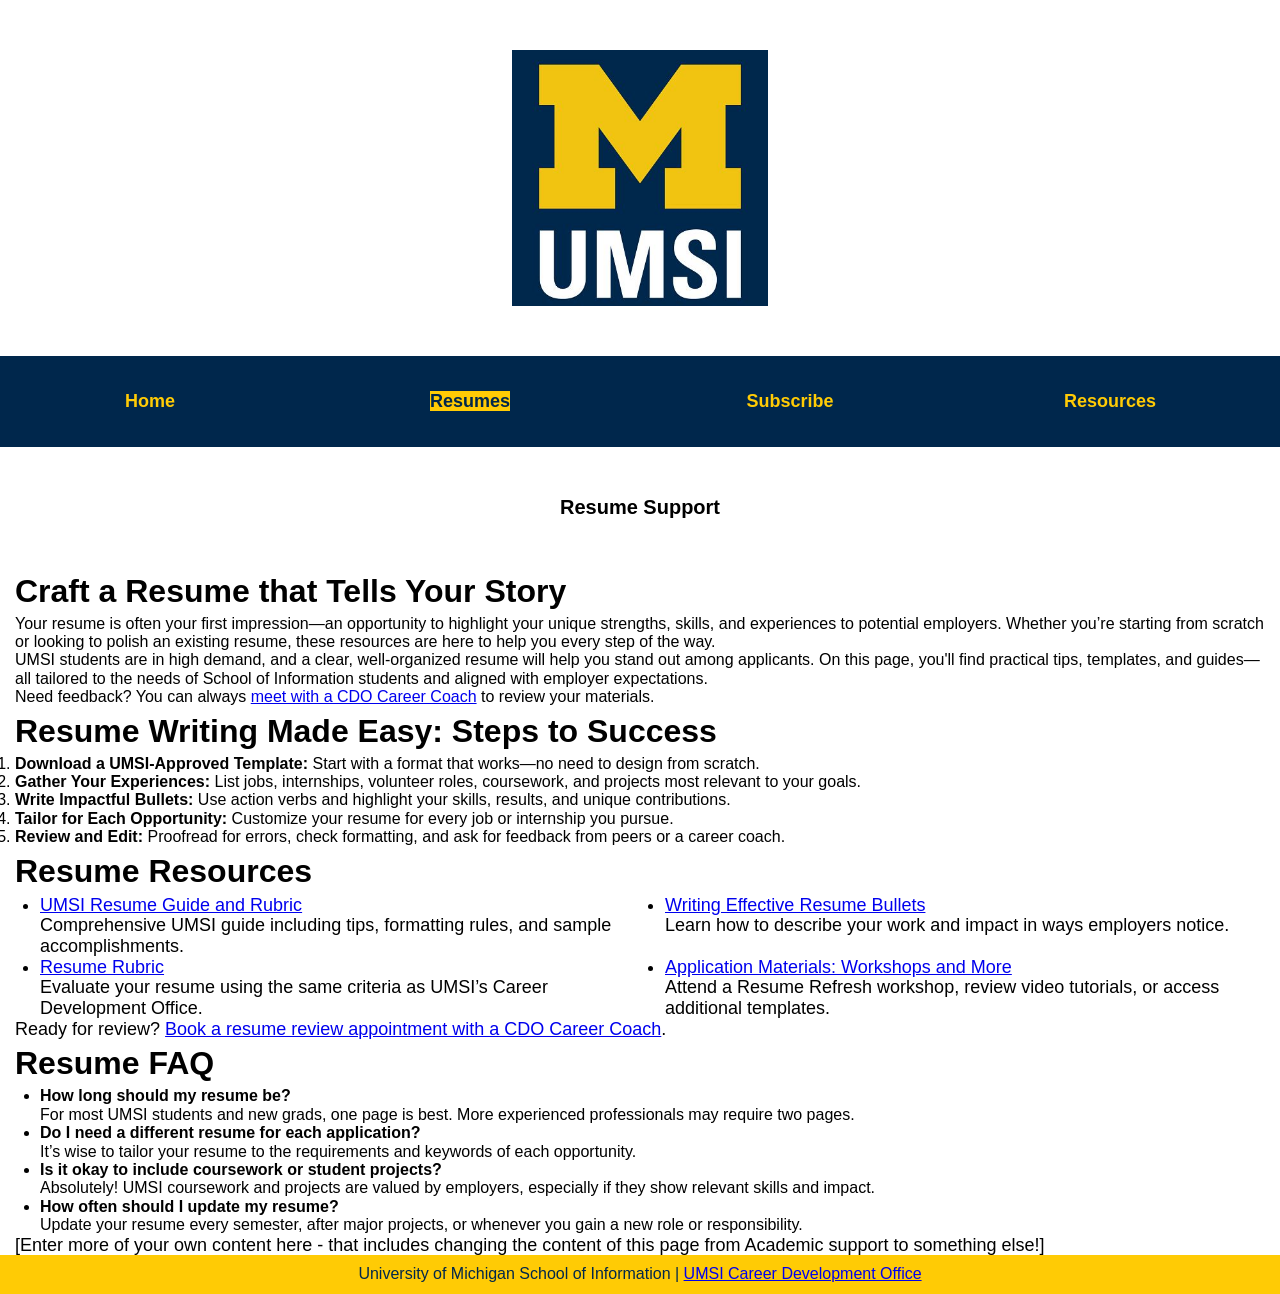
<file: resume.html>
<!DOCTYPE html>
<html lang="en">
<head>
    <meta charset="UTF-8">
    <meta name="viewport" content="width=device-width, initial-scale=1.0">
    <title>Resumes</title>
    <link rel="stylesheet" href="css/html5reset.css">
    <link rel="stylesheet" href="css/starter_style.css">
    <link rel="stylesheet" href="css/style.css">
</head>
<body>
<div class="skip"><a href = "#content" id="skip">Skip to Main Content</a></div>
    <header>
  
        <img src="images/UMSI_signature_vertical_informal_solidblue.jpg" alt="UMSI Logo">
        <nav>
            <ul>
                <li><a href = "index.html">Home</a></li>
                <li><a href = "resume.html"class="active">Resumes</a></li>
                <li><a href= "addition.html">Subscribe</a></li>
                <li><a href= "resources.html">Resources</a></li>
            </ul>
        </nav>
        
        <h1>Resume Support</h1>

    </header>
<main>
  <div id="content"></div>
  <section>
    <h2>Craft a Resume that Tells Your Story</h2>
    <p>
      Your resume is often your first impression—an opportunity to highlight your unique strengths, skills, and experiences to potential employers. Whether you’re starting from scratch or looking to polish an existing resume, these resources are here to help you every step of the way.
    </p>
    <p>
      UMSI students are in high demand, and a clear, well-organized resume will help you stand out among applicants. On this page, you'll find practical tips, templates, and guides—all tailored to the needs of School of Information students and aligned with employer expectations.
    </p>
    <p>
      Need feedback? You can always <a href="https://umich.instructure.com/courses/137916/pages/talk-to-a-career-coach" target="_blank">meet with a CDO Career Coach</a> to review your materials.
    </p>
  </section>
  
  <section>
    <h2>Resume Writing Made Easy: Steps to Success</h2>
    <ol>
      <li><strong>Download a UMSI-Approved Template:</strong> Start with a format that works—no need to design from scratch.</li>
      <li><strong>Gather Your Experiences:</strong> List jobs, internships, volunteer roles, coursework, and projects most relevant to your goals.</li>
      <li><strong>Write Impactful Bullets:</strong> Use action verbs and highlight your skills, results, and unique contributions.</li>
      <li><strong>Tailor for Each Opportunity:</strong> Customize your resume for every job or internship you pursue.</li>
      <li><strong>Review and Edit:</strong> Proofread for errors, check formatting, and ask for feedback from peers or a career coach.</li>
    </ol>
  </section>

  <div class="human_resources">
    <h2>Resume Resources</h2>
    <ul>
      <li>
        <a href="https://docs.google.com/document/d/1_1GfDJyVGIgE82MZjVhuWT_aB_2Hcj1NN62FUCXoR_o/edit?tab=t.0" target="_blank">
          UMSI Resume Guide and Rubric
        </a> <br>
        Comprehensive UMSI guide including tips, formatting rules, and sample accomplishments.
      </li>
      <li>
        <a href="https://docs.google.com/document/d/1-EVZYH_Fic4mfLVGOXyHTSeRwBWmmi2WHSgGDLGGPEs/edit?tab=t.0" target="_blank">
          Writing Effective Resume Bullets
        </a> <br>
        Learn how to describe your work and impact in ways employers notice.
      </li>
      <li>
        <a href="https://docs.google.com/document/d/1vJMfgw9nwpHN9Sy0L0RP0aNBbaDSsiLPc2vy-doac6s/edit?tab=t.0" target="_blank">
          Resume Rubric
        </a> <br>
        Evaluate your resume using the same criteria as UMSI’s Career Development Office.
      </li>
      <li>
        <a href="https://docs.google.com/document/d/1vJMfgw9nwpHN9Sy0L0RP0aNBbaDSsiLPc2vy-doac6s/edit?tab=t.0" target="_blank">
          Application Materials: Workshops and More
        </a> <br>
        Attend a Resume Refresh workshop, review video tutorials, or access additional templates.
      </li>
    </ul>
    <p>
      Ready for review? <a href="https://umich.instructure.com/courses/137916/pages/talk-to-a-career-coach" target="_blank">Book a resume review appointment with a CDO Career Coach</a>.
    </p>
  </div>

  <section>
    <h2>Resume FAQ</h2>
    <ul>
      <li>
        <strong>How long should my resume be?</strong><br>
        For most UMSI students and new grads, one page is best. More experienced professionals may require two pages.
      </li>
      <li>
        <strong>Do I need a different resume for each application?</strong><br>
        It’s wise to tailor your resume to the requirements and keywords of each opportunity.
      </li>
      <li>
        <strong>Is it okay to include coursework or student projects?</strong><br>
        Absolutely! UMSI coursework and projects are valued by employers, especially if they show relevant skills and impact.
      </li>
      <li>
        <strong>How often should I update my resume?</strong><br>
        Update your resume every semester, after major projects, or whenever you gain a new role or responsibility.
      </li>
    </ul>
  </section>
          <!-- Content taken & modified from UMGPT with the prompt, "for the same content write me some intro content and resources for a resume page" - this was after I had asked for content for the home page.
        UMGPT. (2025). UMGPT (GPT-4.1 August 25th version) [Large language model]. -->

<div>[Enter more of your own content here - that includes changing the  content of this page from Academic support to something else!]</div>

    
        <div></div>
        <div></div>
        <div></div>
        <div></div>
    </main>
    <footer>
        <p>University of Michigan School of Information | <a href="https://umich.instructure.com/courses/137916">UMSI Career Development Office </a></p>
        </footer>
    
</body>

</html>
</file>
<file: css/starter_style.css>
html{
  scroll-behavior: smooth;
}

body{
  background-color: #ffffff;
  font-family: Arial, Helvetica, sans-serif;
  font-size: 18px;
  line-height: 1.15;
  margin: 0;
  padding: 0;
}


.overview{
  background-attachment: fixed; /* Parallax effect */     
  background-position: center;  /* Parallax effect */
  background-repeat: no-repeat; /* Parallax effect */
  background-size: cover;       /* Parallax effect */
  color: white;
  height: 400px;                /* Parallax effect */
}


.overview p{
  color: white;
  font-size: 24px;
  padding: 0 100px;
  text-align: center;
}

h1{
  font-size: 20px;
  line-height: 1;
  padding: 50px 0;
  text-align: center;
}

h2{
  font-size: 32px;
  line-height: 1.5;
}

nav li{
  display:inline;
  padding-right:20px;

}

nav a{
  color: #FFCB05;
  font-weight: bold;
  text-decoration: none; 
}


.skip a{
  background: white;
  left: 0;
  padding: 6px;
  -webkit-transition: top 1s ease-out;
  transition: top 1s ease-out;
  z-index: 1;
}


nav{
  background-color: #00274C;
  padding: 25px 0; 
  text-align: left;
}

footer{
  background-color: #FFCB05;
  color: #00274C;
  text-align: center;
}


.text-block{
  background-color: rgba(255, 255, 255, .8);
  border: 10px solid black;
  padding: 30px;
}


@media screen and (prefers-reduced-motion: reduce){
  html{
      scroll-behavior: auto; /* Removes scroll animation */
  }

  .skip a{
    -webkit-transition: none; /* sets to default setting */
    transition: none;        /* sets to default setting */
   }

  /*Turn off parallax*/
  header{
    background-attachment: initial;
  }
}
</file>
<file: css/style.css>
.skip {
  position: absolute;
  top: -500px;
}

.skip:focus {
  top: 50px;
}

a:hover,
a:focus {
  border: dotted 2px #800080;
}

h1 {
  color: #000000;
}
main {
  padding: 0px 15px 0px 15px;
}
section {
  font-size: 16px;
  /* display:grid; */
  /* grid-template-columns: repeat(2, 2fr); */
  gap: 20px;
}
.active {
  background-color: #ffcb05;
  color: #00274c;
}
/* .whyuse, .studentid{
   grid-column: 2 / 3;
} */

/* #guidancebacked, #alwaysaccesible{
    display:grid;
    grid-template-columns: repeat(2, 1fr);
} */
/* .popular, .connect{
    display:grid;
    grid-template-columns: repeat(2, 1fr);
} */
img {
  width: 80%;
  padding: 50px;
}
header img {
  display: block;
  margin: 0 auto;
  width: 20%;
  padding: 50px;
}
/* .modern{
    display:grid;
    grid-template-columns: repeat(2, 1fr);
} */
nav {
  background-color: #00274c;
  padding: 25px 0;
  text-align: right;
  padding: 35px 0px 35px 0px;
}
nav ul {
  display: grid;
  grid-template-columns: 1fr 1fr 1fr 1fr;
  text-align: center;
}
nav ul li {
  margin-left: 0;
}
.human_resources ul {
  display: grid;
  grid-template-columns: 1fr 1fr;
}

ul li {
  margin-left: 25px;
}
.popular ul {
  display: grid;
  grid-template-columns: 1fr 1fr;
}
.popular ul li:last-child {
  grid-column: 1 / -1;
}

@media (min-width: 768px) {
  .skip a {
    position: absolute;
    margin-bottom: 65px;
    z-index: -1000px;
  }

  .skip:focus {
    left: 25px;
  }

  a:hover,
  a:focus {
    border: dotted 2px #800080;
  }

  h1 {
    color: #000000;
  }

  footer {
    padding: 10px;
    font-size: 16px;
  }

  img {
    display: block;
    margin: 0 auto;
  }
  legend {
    display: block;
    margin: 0 auto;
  }
}
</file>
